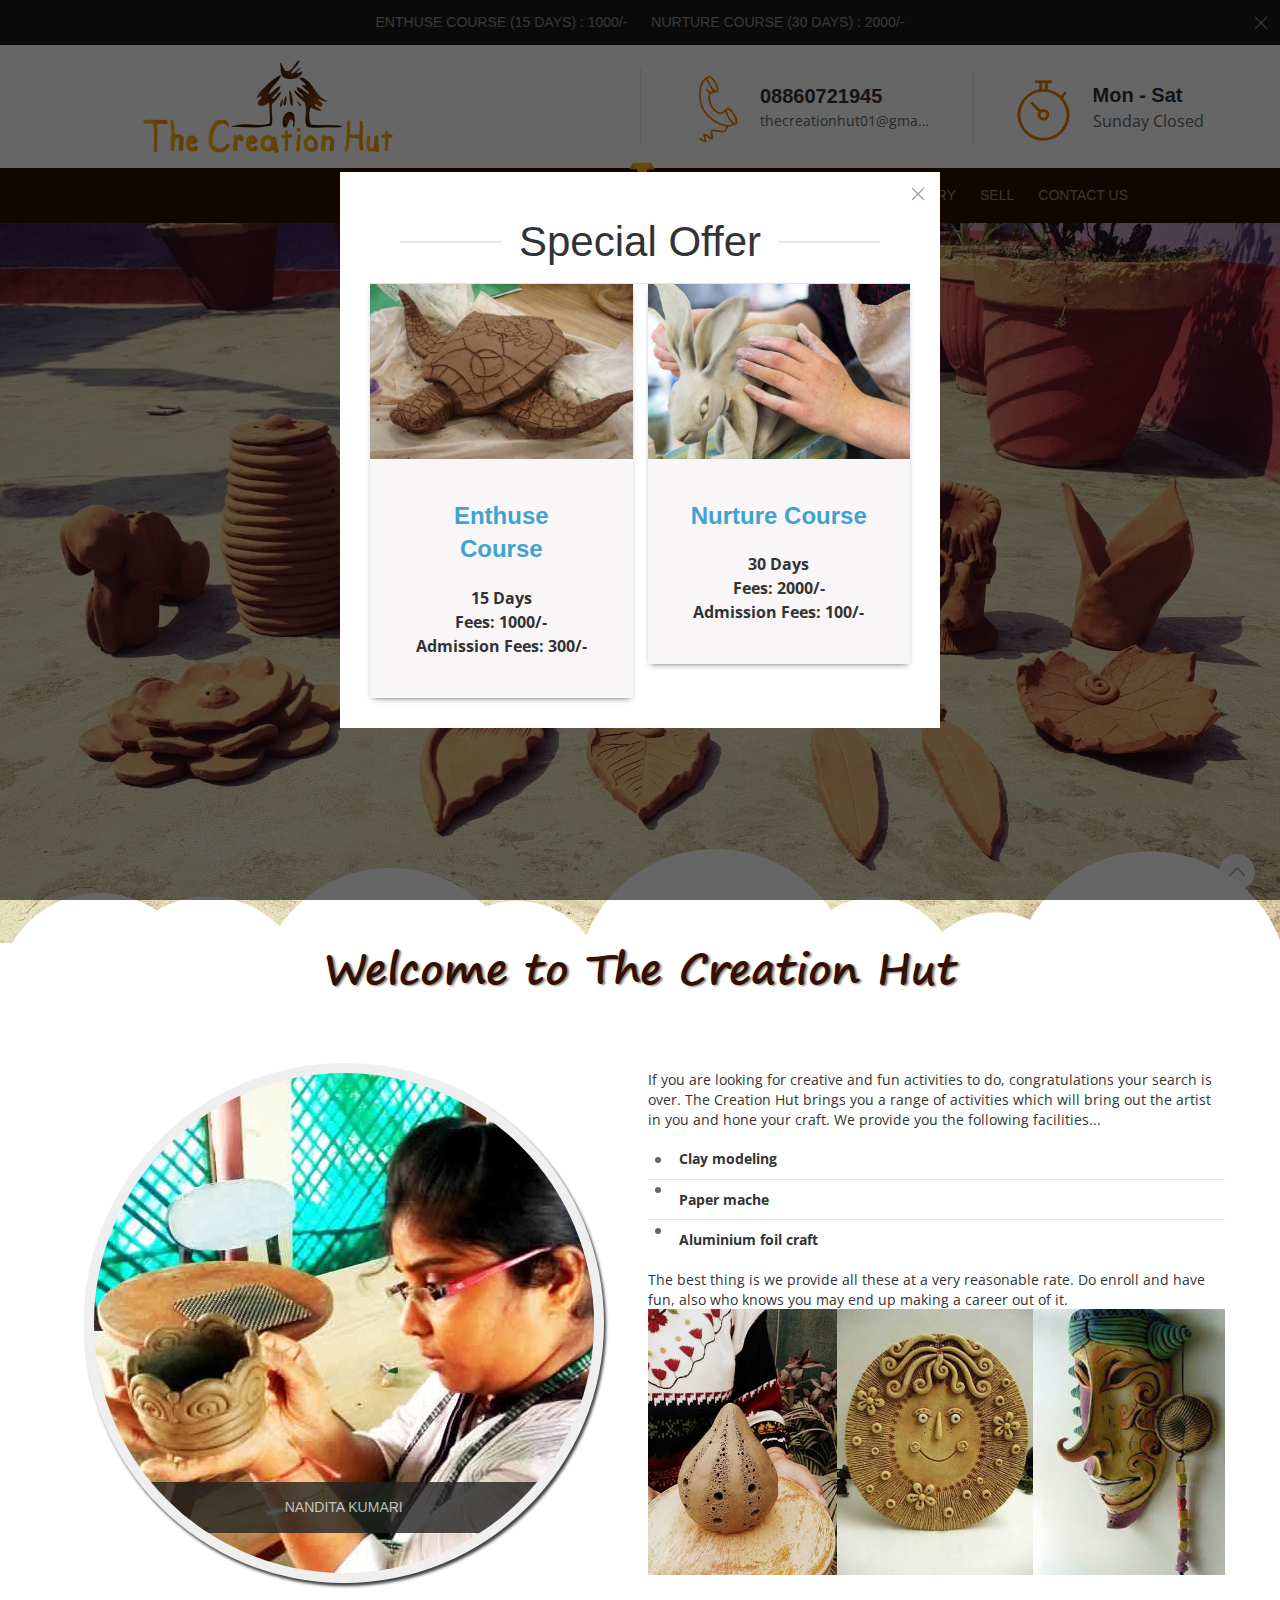
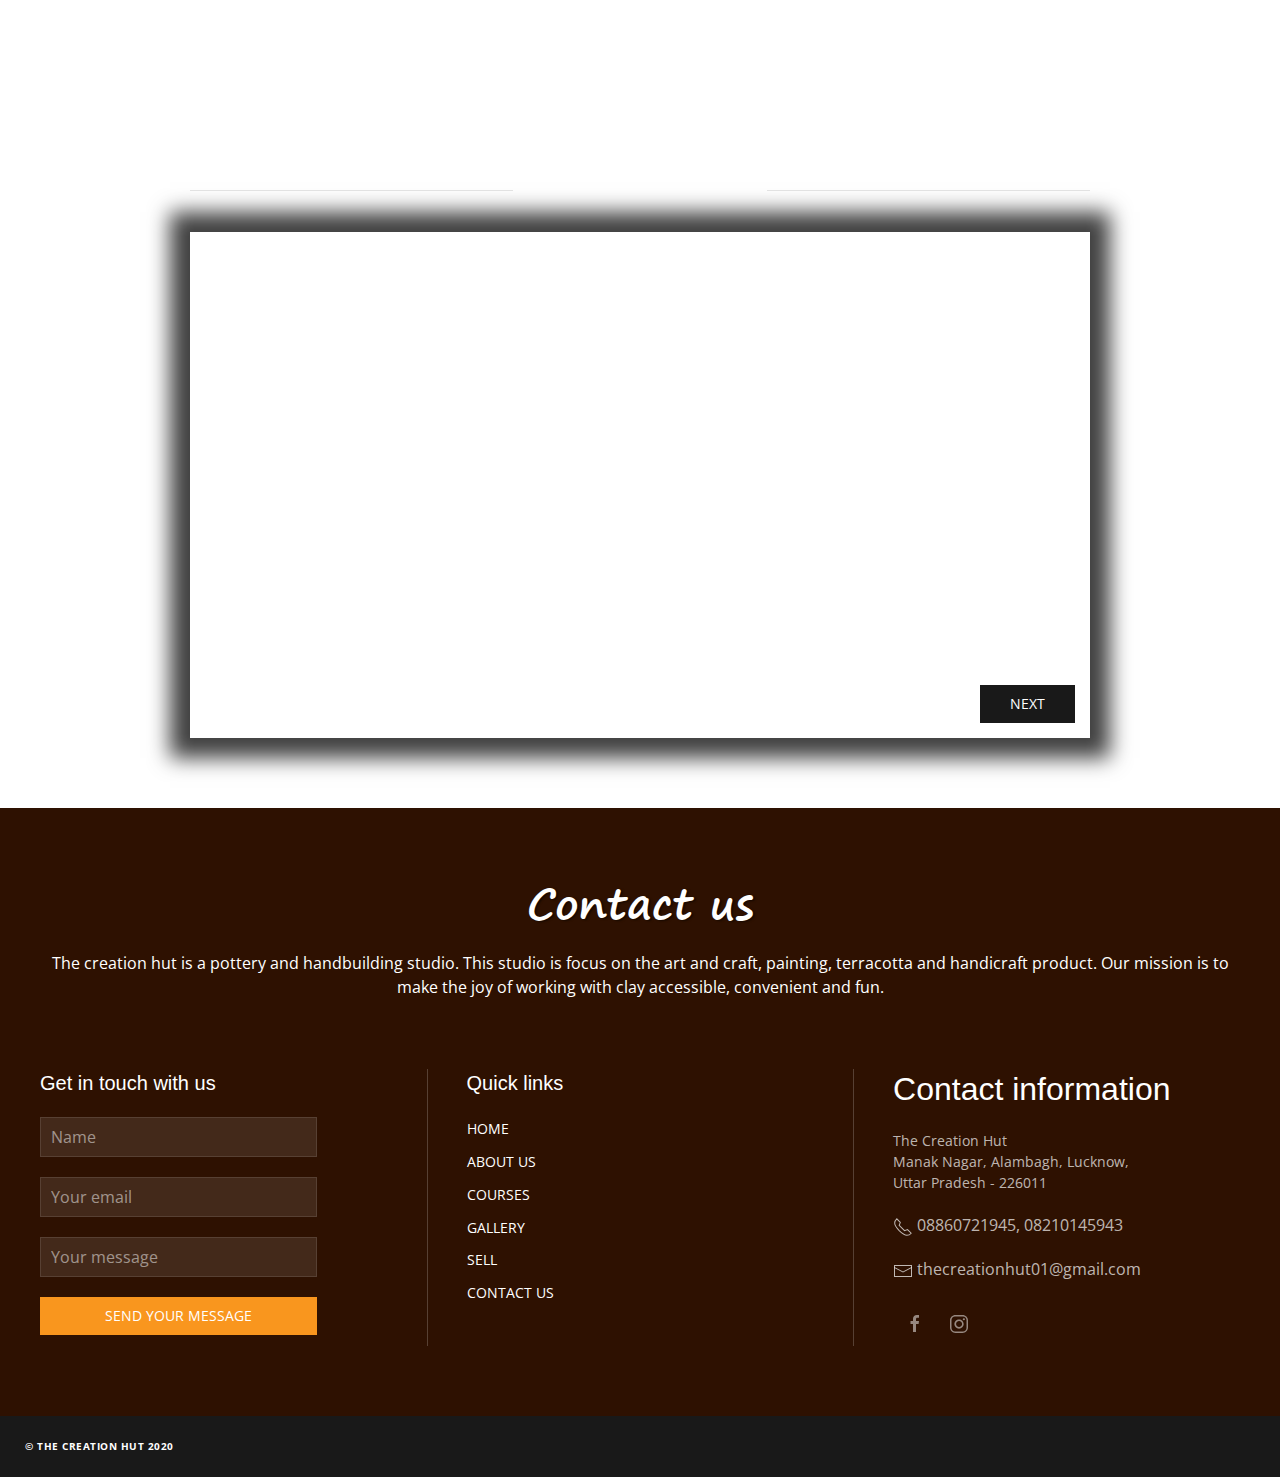
<file: index.html>
<!DOCTYPE html><title>The Creation Hut</title><meta charset=utf-8><meta content="width=device-width,initial-scale=1"name=viewport><script src=./js/file-load.js></script><script>Files.load()</script><div class=uk-flex-top id=special-offer uk-modal><div class="uk-margin-auto-vertical uk-modal-body uk-modal-dialog"><button class=uk-modal-close-default type=button uk-close></button><div class=uk-modal-header><h1 class="uk-text-center uk-heading-line"><span>Special Offer</span></h1></div><div class="uk-grid-small uk-grid-match uk-child-width-1-2@s"uk-grid=""uk-match-height="target: .uk-card"><div uk-scrollspy="cls: uk-animation-slide-left-small; repeat: true"><a class=uk-link-reset href=courses.html><div class="courses-panel uk-card"><div class=uk-cover-container><img alt=""src=./assets/courses/enthuse-course.jpg uk-cover=""><canvas height=400 width=600></canvas></div><div class="uk-text-center uk-card-body"><h3 class="uk-text-bold courses-text"><span>Enthuse Course</span></h3><div class="uk-text-bold uk-text-emphasis"><span class=uk-display-block>15 Days </span><span class=uk-display-block>Fees: 1000/- </span><span class=uk-display-block>Admission Fees: 300/-</span></div></div></div></a></div><div uk-scrollspy="cls: uk-animation-slide-bottom-small; repeat: true"><a class=uk-link-reset href=courses.html><div class="courses-panel uk-card"><div class=uk-cover-container><img alt=""src=./assets/courses/nurture-course.jpg uk-cover=""><canvas height=400 width=600></canvas></div><div class="uk-text-center uk-card-body"><h3 class="uk-text-bold courses-text"><span>Nurture Course</span></h3><div class="uk-text-bold uk-text-emphasis"><span class=uk-display-block>30 Days </span><span class=uk-display-block>Fees: 2000/- </span><span class=uk-display-block>Admission Fees: 100/-</span></div></div></div></a></div></div></div><script>UIkit.modal("#special-offer").show()</script></div><script>component.add.top_navbar(),component.add.get_in_touch(),component.add.default_navbar(),component.add.mobile_navbar(),component.add.active_page("home"),component.add.frontSection("./assets/front-image/tch-f01.jpg")</script><div class="uk-section uk-padding-remove-top"><div class=uk-container><h1 class=uk-text-center><span class="segoe-font tch-color">Welcome to The Creation Hut</span></h1><div class="uk-grid-small uk-child-width-1-2@m uk-padding-small"uk-grid=""><div class="uk-flex uk-flex-center uk-flex-middle"><div class=coil-pot-container><div class="uk-cover-container uk-border-circle"><img alt=""src=./assets/working-on-coil-pot.jpg><h4 class="uk-text-center uk-margin-medium-bottom uk-overlay uk-overlay-primary uk-padding-small uk-position-bottom uk-text-small">NANDITA KUMARI</h4></div></div></div><div class="uk-text-emphasis uk-text-meta"><div class="uk-card-body uk-padding-remove-horizontal"><p>If you are looking for creative and fun activities to do, congratulations your search is over. The Creation Hut brings you a range of activities which will bring out the artist in you and hone your craft. We provide you the following facilities...<ul class="uk-text-bold uk-list uk-list-bullet uk-list-divider"><li>Clay modeling<li>Paper mache<li>Aluminium foil craft</ul>The best thing is we provide all these at a very reasonable rate. Do enroll and have fun, also who knows you may end up making a career out of it.<div uk-slider=""><div class=uk-slider-container><ul class="uk-grid-small uk-grid-match slide-imgs uk-child-width-1-3 uk-slider-items"><li><img alt=""src=./assets/slider/tch-s-01.jpg uk-cover=""uk-img=""><canvas height=300 width=200></canvas><li><img alt=""src=./assets/slider/tch-s-02.jpg uk-cover=""uk-img=""><canvas height=300 width=200></canvas><li><img alt=""src=./assets/slider/tch-s-03.jpg uk-cover=""uk-img=""><canvas height=300 width=200></canvas></ul></div></div></div></div></div></div></div><div class="uk-position-relative uk-section"><div class=tch-offer-bg data-src=./assets/funwithclay/tch-fwc-02.jpg uk-img=""uk-parallax="bgy: -200"></div><div class="uk-container uk-container-small uk-padding-remove"><h2 class="uk-text-center uk-heading-line uk-light uk-visible@s"><span><span uk-icon=icon:happy;ratio:1.5></span> Fun with clay</span></h2><div class="uk-light tch-clay-fun-box uk-position-relative uk-visible-toggle"uk-slideshow=ratio:16:9><ul class=uk-slideshow-items uk-scrollspy="cls: uk-animation-fade; repeat: true"><li><img alt=""src=./assets/funwithclay/tch-fwc-03.jpg uk-cover=""><li><img alt=""src=./assets/funwithclay/tch-fwc-01.jpg uk-cover=""><li><img alt=""src=./assets/funwithclay/tch-fwc-04.jpg uk-cover=""><li><img alt=""src=./assets/funwithclay/tch-fwc-05.jpg uk-cover=""></ul><button class="tch-btn-dark uk-button uk-position-bottom-right uk-position-small"uk-slideshow-item=next>NEXT</button></div></div></div><script>component.add.footer()</script>
</file>
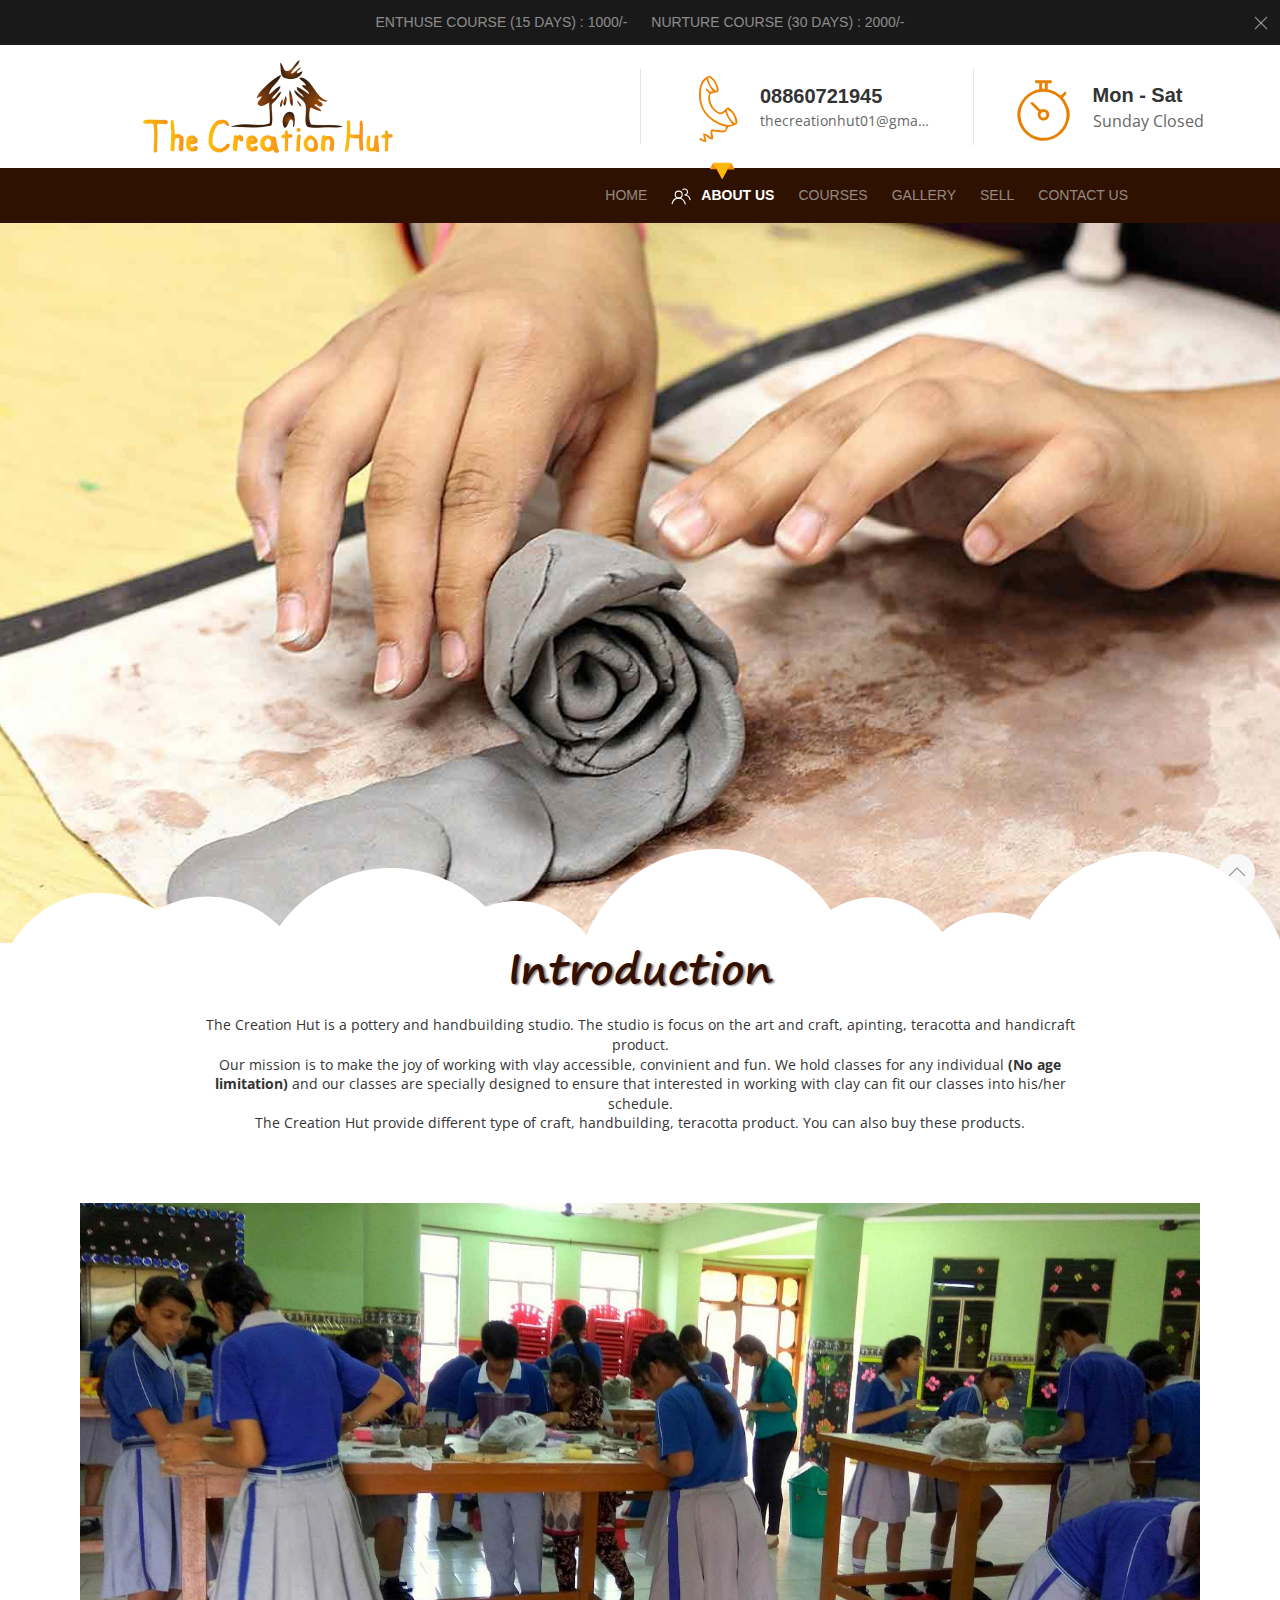
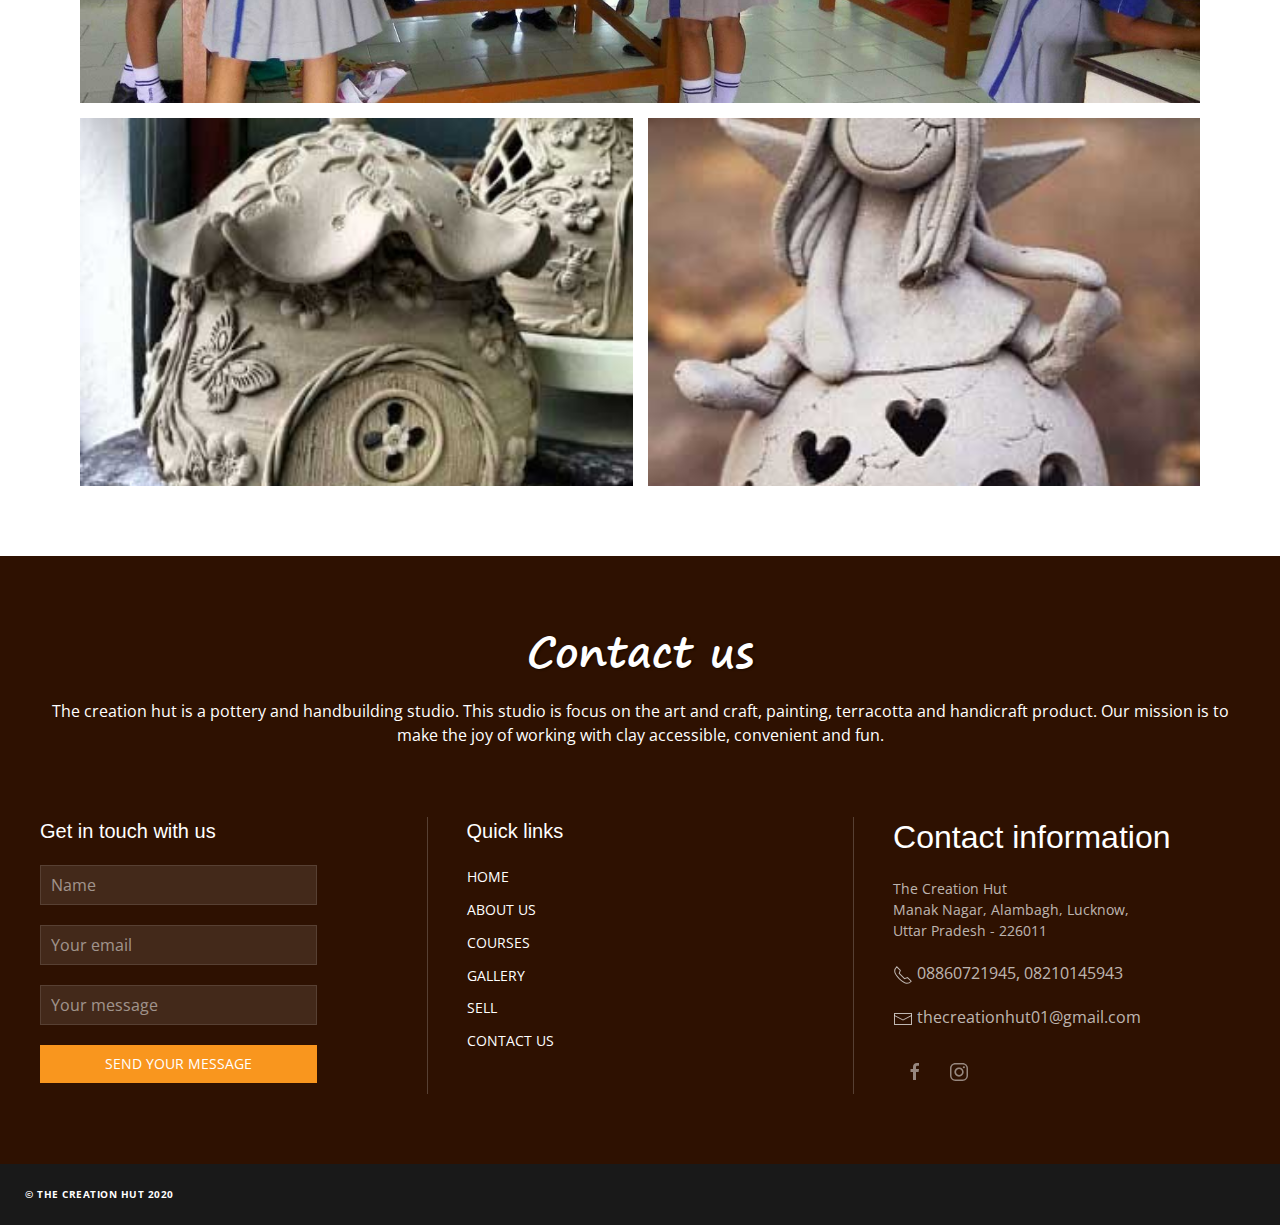
<file: about-us.html>
<!DOCTYPE html><html lang=en><title>About Us</title><meta charset=utf-8><meta content="width=device-width,initial-scale=1"name=viewport><script src=./js/file-load.js></script><script>Files.load()</script><body><script>component.add.top_navbar(),component.add.get_in_touch(),component.add.default_navbar(),component.add.mobile_navbar(),component.add.active_page("about-us"),component.add.frontSection("./assets/front-image/tch-f05.jpg")</script><div class="uk-padding-remove-top uk-section"><div class="uk-container uk-container-small uk-text-center"><h1 class=uk-text-center><span class="segoe-font tch-color">Introduction</span></h1><p class="uk-text-emphasis uk-text-meta">The Creation Hut is a pottery and handbuilding studio. The studio is focus on the art and craft, apinting, teracotta and handicraft product.<br>Our mission is to make the joy of working with vlay accessible, convinient and fun. We hold classes for any individual <span class=uk-text-bold>(No age limitation) </span>and our classes are specially designed to ensure that interested in working with clay can fit our classes into his/her schedule.<br>The Creation Hut provide different type of craft, handbuilding, teracotta product. You can also buy these products.</div></div><div class="uk-padding-remove-top uk-section uk-margin-remove"><div class="uk-container uk-container-medium"><div class="uk-margin-medium-left uk-margin-medium-right"><div class="uk-flex uk-flex-center uk-flex-middle uk-grid-small"uk-grid=""uk-height-match=""><div class=uk-width-1-1><div class=uk-cover-container><img alt=""class=uk-background-cover src=./assets/about-us/tch-abt-us-03.jpg uk-cover=""><canvas height=500 width=600></canvas></div></div><div class="uk-width-1-2@m uk-width-1-2@s"><div class=uk-cover-container><img alt=""class=uk-background-cover src=./assets/about-us/tch-abt-us-01.jpg uk-cover=""><canvas height=400 width=600></canvas></div></div><div class="uk-width-1-2@m uk-width-1-2@s"><div class=uk-cover-container><img alt=""class=uk-background-cover src=./assets/about-us/tch-abt-us-02.jpg uk-cover=""><canvas height=400 width=600></canvas></div></div></div></div></div></div><script>component.add.footer()</script>
</file>
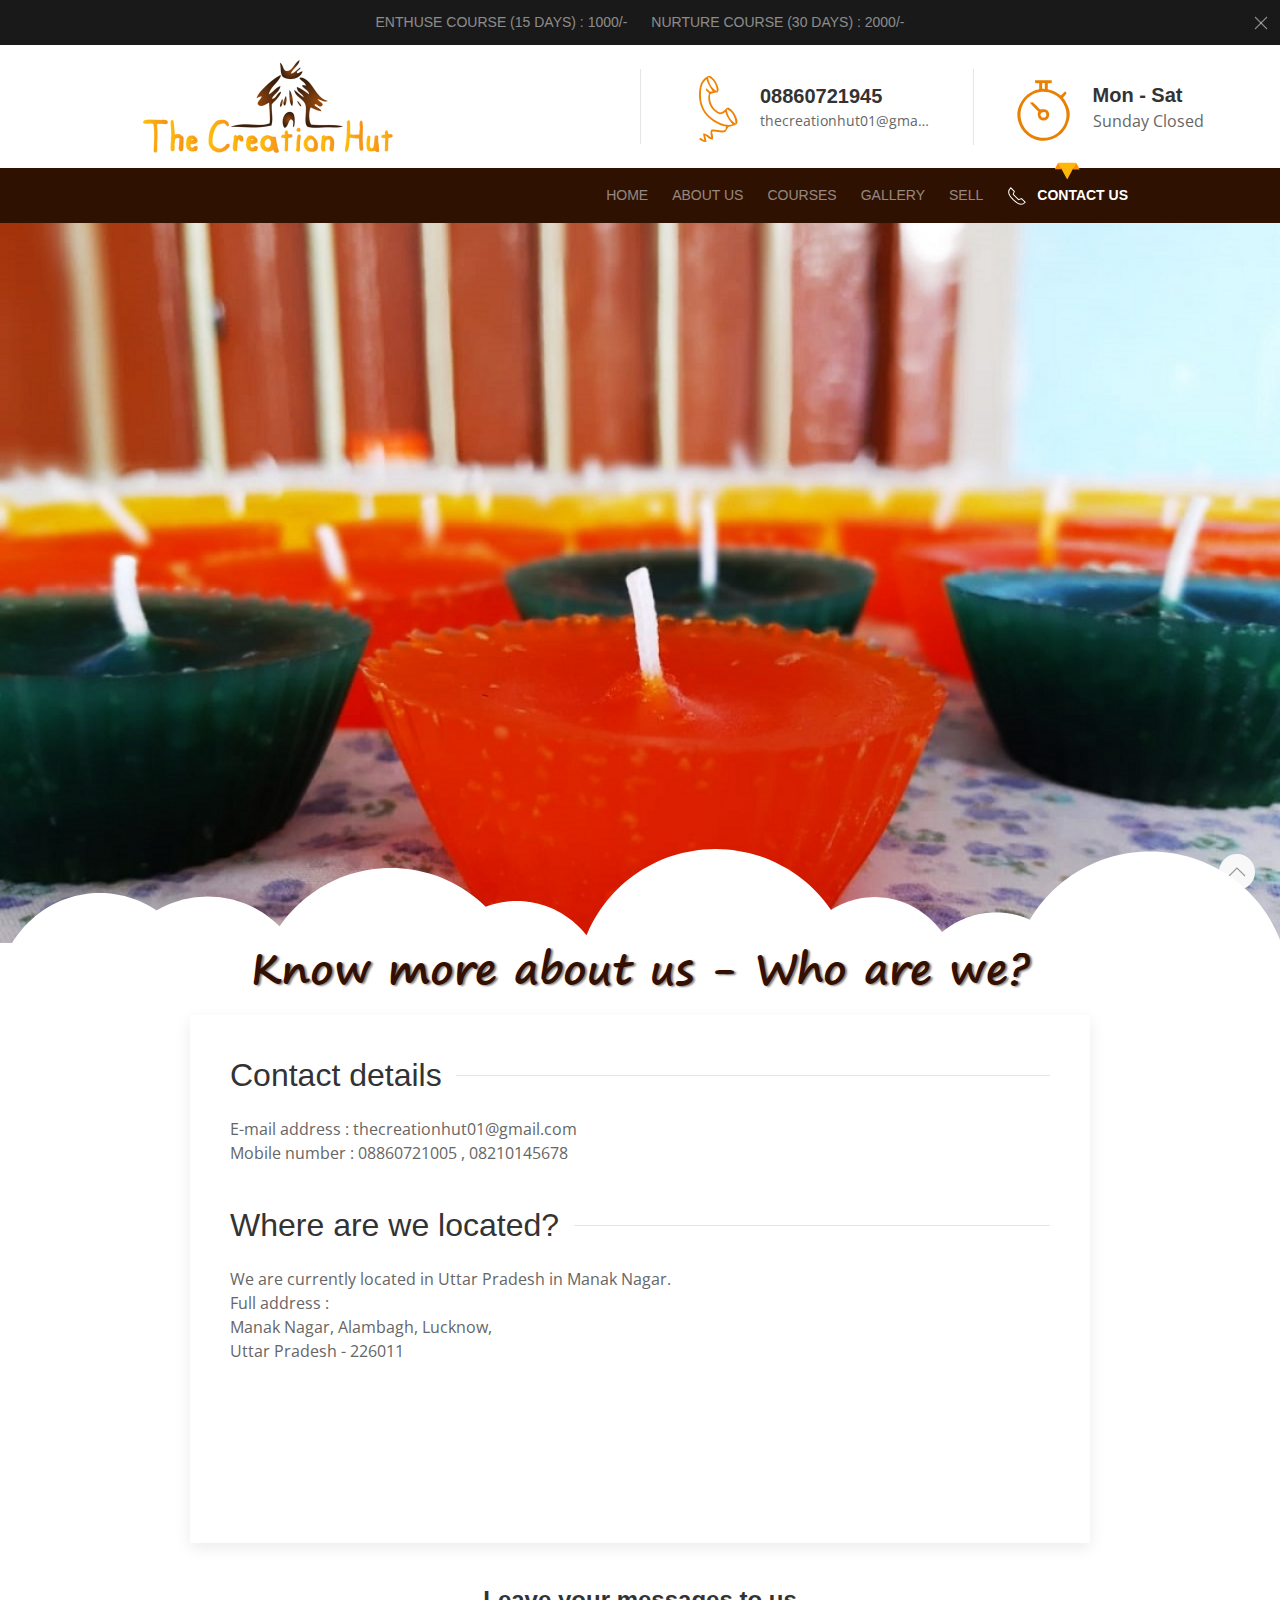
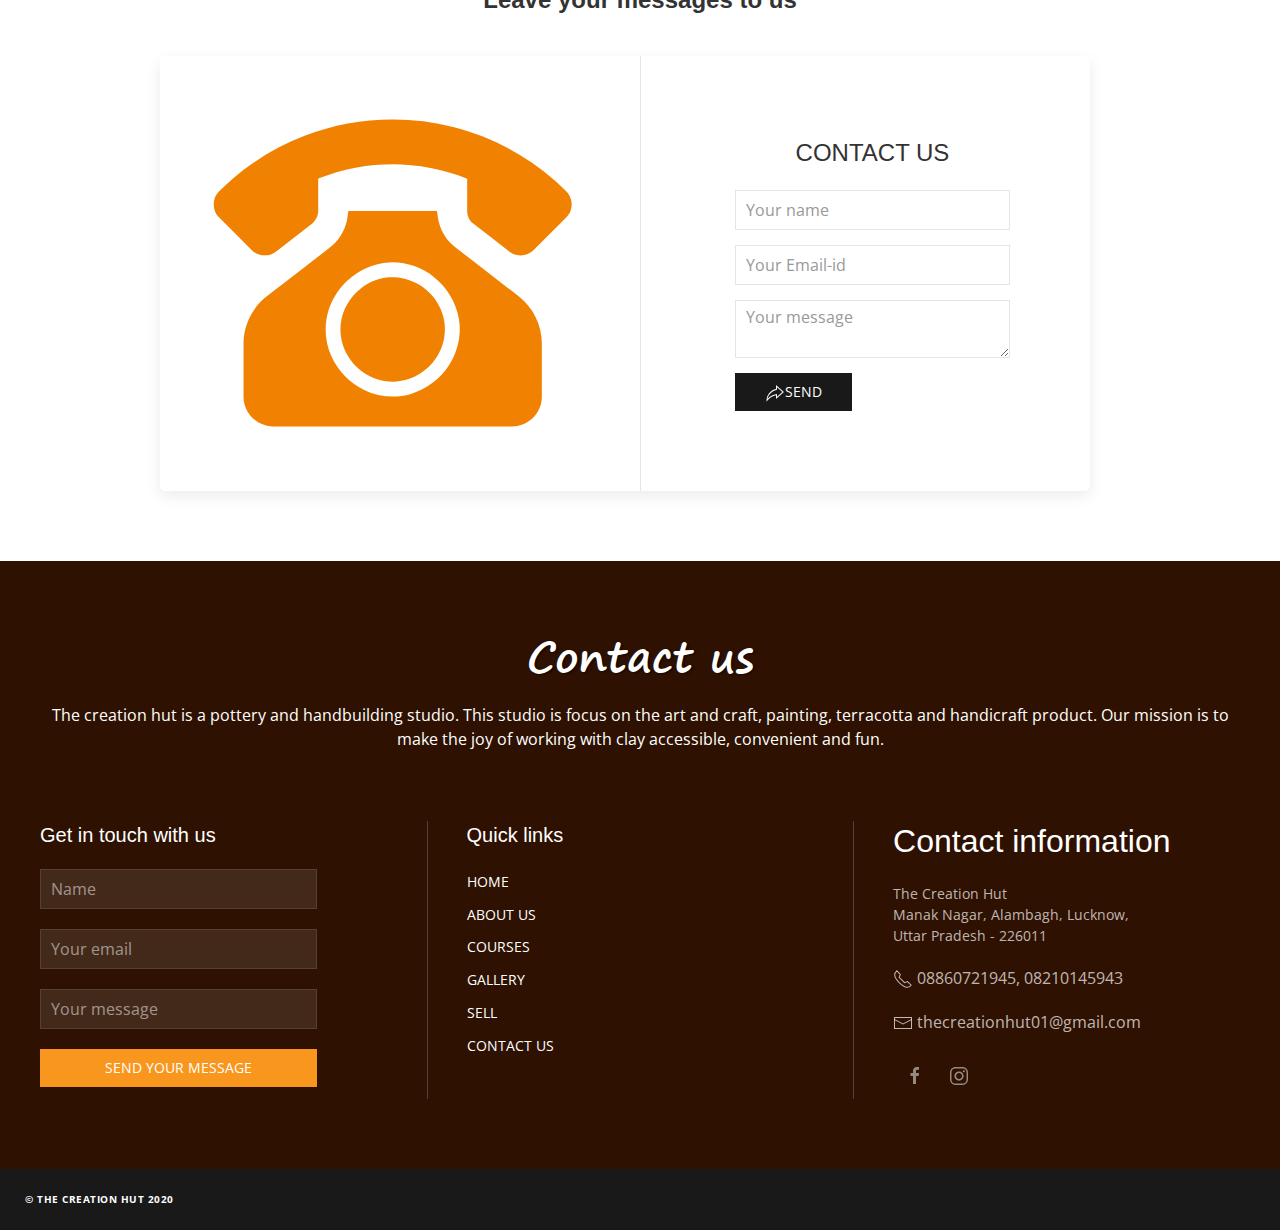
<file: contact-us.html>
<!DOCTYPE html><html lang=en><title>The Creation Hut - Contact us</title><meta charset=utf-8><meta content="width=device-width,initial-scale=1"name=viewport><script src=./js/file-load.js></script><script>Files.load()</script><body><script>component.add.top_navbar(),component.add.get_in_touch(),component.add.default_navbar(),component.add.mobile_navbar(),component.add.active_page("contact-us"),component.add.frontSection("./assets/front-image/tch-f06.jpg")</script><div class="uk-padding-remove-top uk-section"><div class="uk-container uk-container-small"><h1 class=uk-text-center><span class="segoe-font tch-color">Know more about us - Who are we?</span></h1><div class="uk-card-body uk-card uk-card-default"><article class=uk-article><h2 class="uk-heading-line uk-text-left"><a class=uk-link-reset href=""><span>Contact details</span></a></h2><p>E-mail address : <a class=uk-link-reset href=mailto:thecreationhut01@gmail.com>thecreationhut01@gmail.com</a><br>Mobile number : <a class=uk-link-reset href=tel:08860721005>08860721005 </a>, <a class=uk-link-reset href=tel:08210145678>08210145678</a><br><h2 class="uk-heading-line uk-text-left"><a class=uk-link-reset href=""><span>Where are we located?</span></a></h2><p>We are currently located in Uttar Pradesh in Manak Nagar.<br>Full address :<br>Manak Nagar, Alambagh, Lucknow,<br>Uttar Pradesh - 226011<br><br><br><br></p><br><br></article></div><h3 class="uk-text-center uk-heading tch-heading uk-margin-medium-bottom uk-text-bold">Leave your messages to us</h3><div class="uk-card uk-card-default uk-border-rounded uk-child-width-1-2@s uk-grid-divider uk-grid-small uk-margin"uk-grid=""><div class="uk-card-media-left uk-cover-container"><img alt=""src=./assets/contact-us.svg uk-cover=""></div><div><div class=uk-card-body><div class=uk-card-body><h3 class="uk-text-center uk-heading uk-text-uppercase">Contact us</h3><form class=uk-grid-small id=contact-tch uk-grid=""><div class=uk-width-1-1><input class="uk-input username" name=username placeholder="Your name"></div><div class=uk-width-1-1@s><input class="uk-input email"name=email placeholder="Your Email-id"></div><div class=uk-width-1-1@s><textarea class="message uk-textarea"name=message placeholder="Your message"></textarea></div><p uk-margin=""><button class="tch-btn-dark uk-button"id=<send-msg-tch><span uk-icon="forward"></span></send-msg-tch>Send</button></form></div></div></div></div></div></div><script>component.add.footer()</script>
</file>
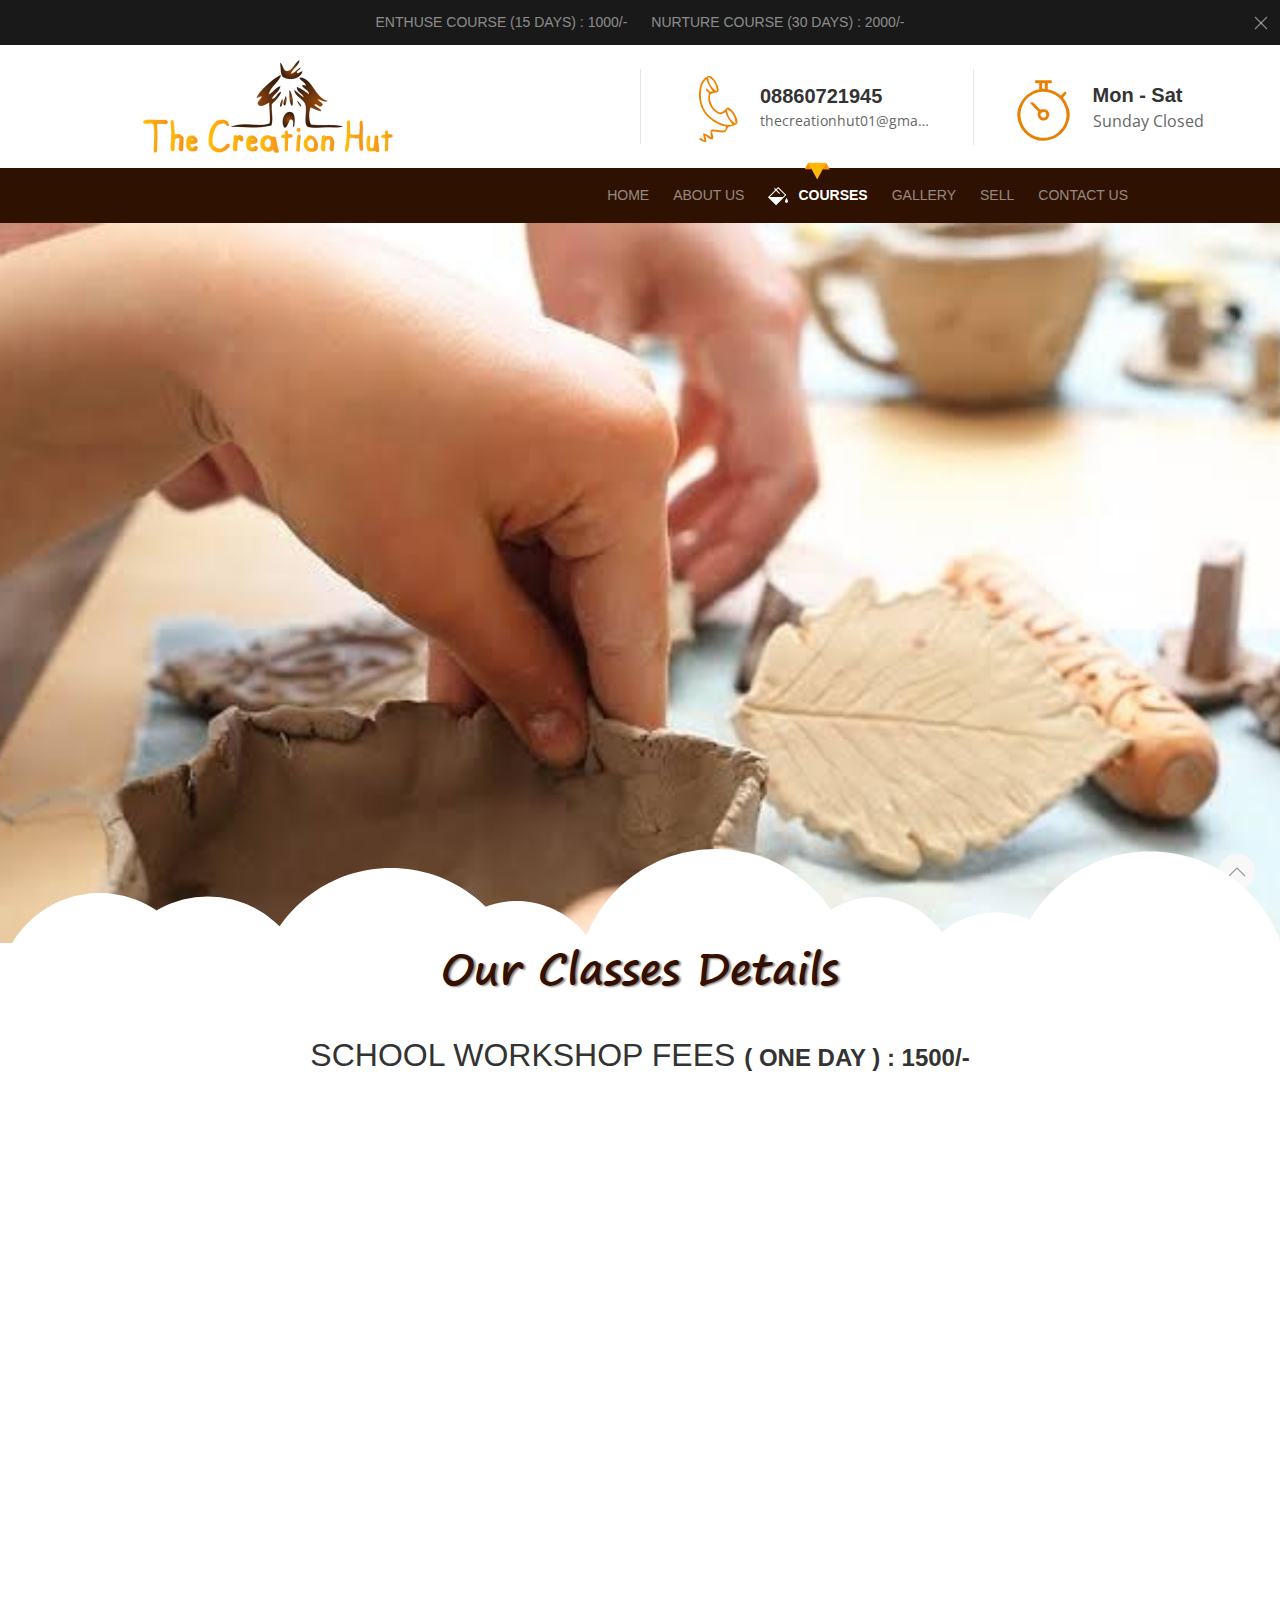
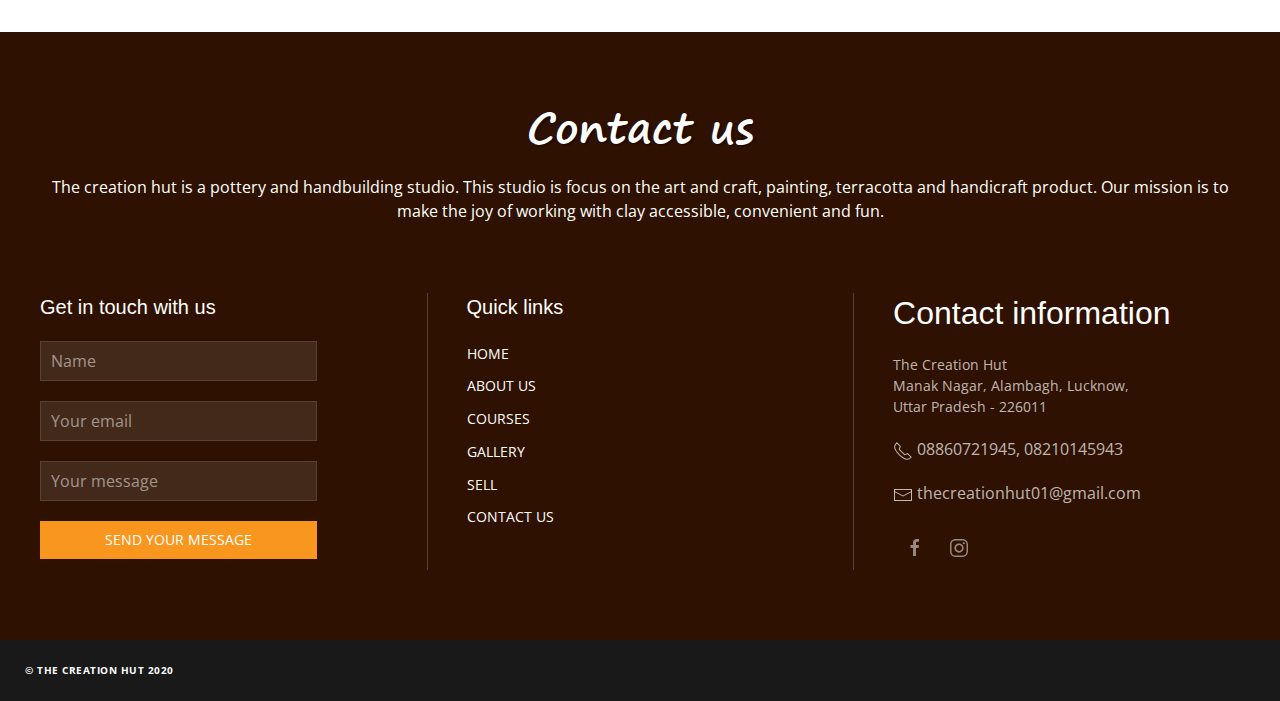
<file: courses.html>
<!DOCTYPE html><html lang=en><title>Courses</title><meta charset=utf-8><meta content="width=device-width,initial-scale=1"name=viewport><script src=./js/file-load.js></script><script>Files.load()</script><body><script>component.add.top_navbar(),component.add.get_in_touch(),component.add.default_navbar(),component.add.mobile_navbar(),component.add.active_page("courses"),component.add.frontSection("./assets/front-image/tch-f02.jpg")</script><div class="uk-padding-remove-top uk-section"><div class=uk-container><h1 class=uk-text-center><span class="segoe-font tch-color">Our Classes Details</span></h1><h2 class="uk-text-center uk-heading uk-text-break uk-text-emphasis uk-text-uppercase">School workshop fees <span class="uk-text-bold uk-text-lead">( One day ) : 1500/-</span></h2><div class="uk-child-width-1-2@s uk-child-width-1-3@m uk-grid-match uk-grid-small"uk-grid=""uk-match-height="target: .uk-card"><div uk-scrollspy="cls: uk-animation-slide-left-small; repeat: true"><div class="courses-panel uk-card"><div class=uk-cover-container><img alt=""src=./assets/courses/enthuse-course.jpg uk-cover=""><canvas height=400 width=600></canvas></div><div class="uk-text-center uk-card-body"><h3 class="uk-text-bold courses-text"><span>Enthuse Course</span></h3><div class="uk-text-bold uk-text-emphasis"><span class=uk-display-block>15 Days </span><span class=uk-display-block>Fees: 1000/- </span><span class=uk-display-block>Admission Fees: 300/-</span></div></div></div></div><div uk-scrollspy="cls: uk-animation-slide-bottom-small; repeat: true"><div class="courses-panel uk-card"><div class=uk-cover-container><img alt=""src=./assets/courses/nurture-course.jpg uk-cover=""><canvas height=400 width=600></canvas></div><div class="uk-text-center uk-card-body"><h3 class="uk-text-bold courses-text"><span>Nurture Course</span></h3><div class="uk-text-bold uk-text-emphasis"><span class=uk-display-block>30 Days </span><span class=uk-display-block>Fees: 2000/- </span><span class=uk-display-block>Admission Fees: 100/-</span></div></div></div></div><div uk-scrollspy="cls: uk-animation-slide-right-small; repeat: true"><div class="courses-panel uk-card"><div class=uk-cover-container><img alt=""src=./assets/courses/special-classes.jpg uk-cover=""><canvas height=400 width=600></canvas></div><div class="uk-text-center uk-card-body"><h3 class="uk-text-bold courses-text"><span>Special Classes</span></h3><div class="uk-text-bold uk-text-emphasis"><span class=uk-display-block>One days workshop </span><span class=uk-display-block>Gift Item </span><span class=uk-display-block>Fees: 300/-</span></div></div></div></div></div></div></div><script>component.add.footer()</script>
</file>
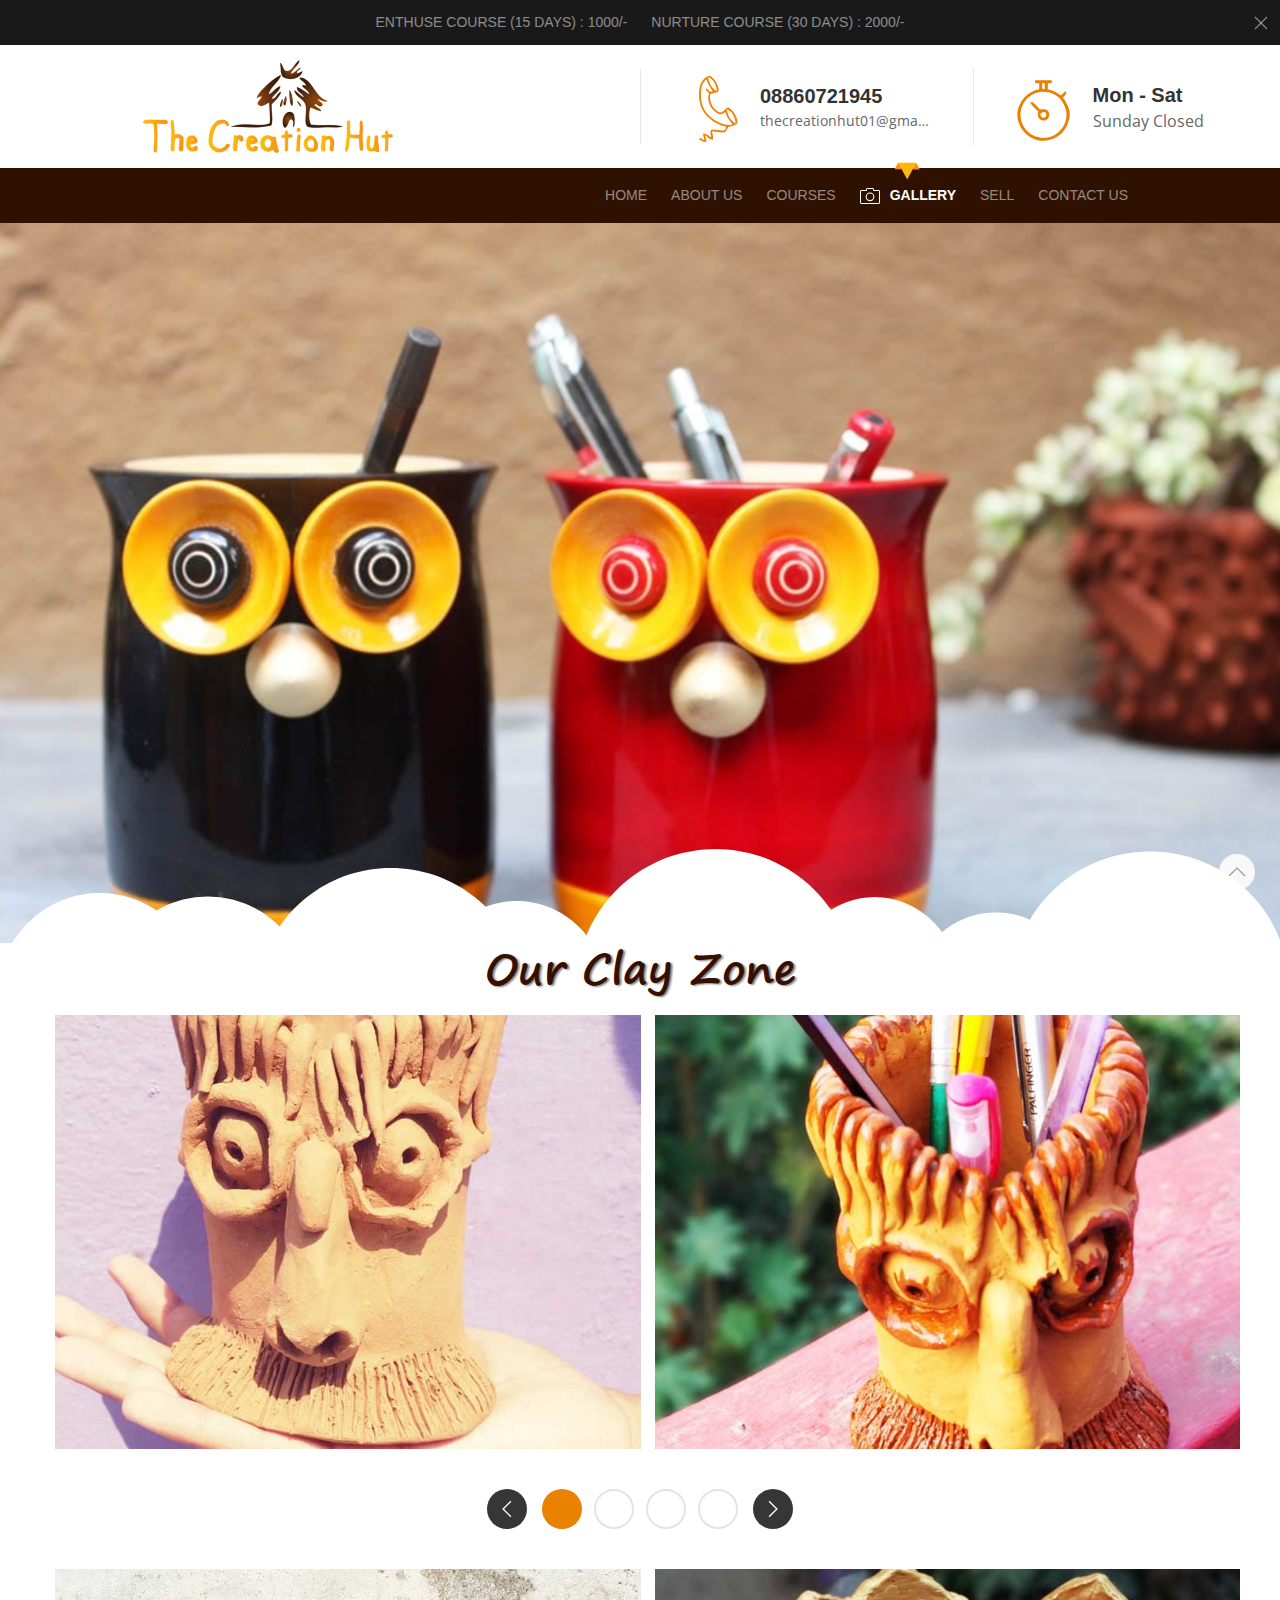
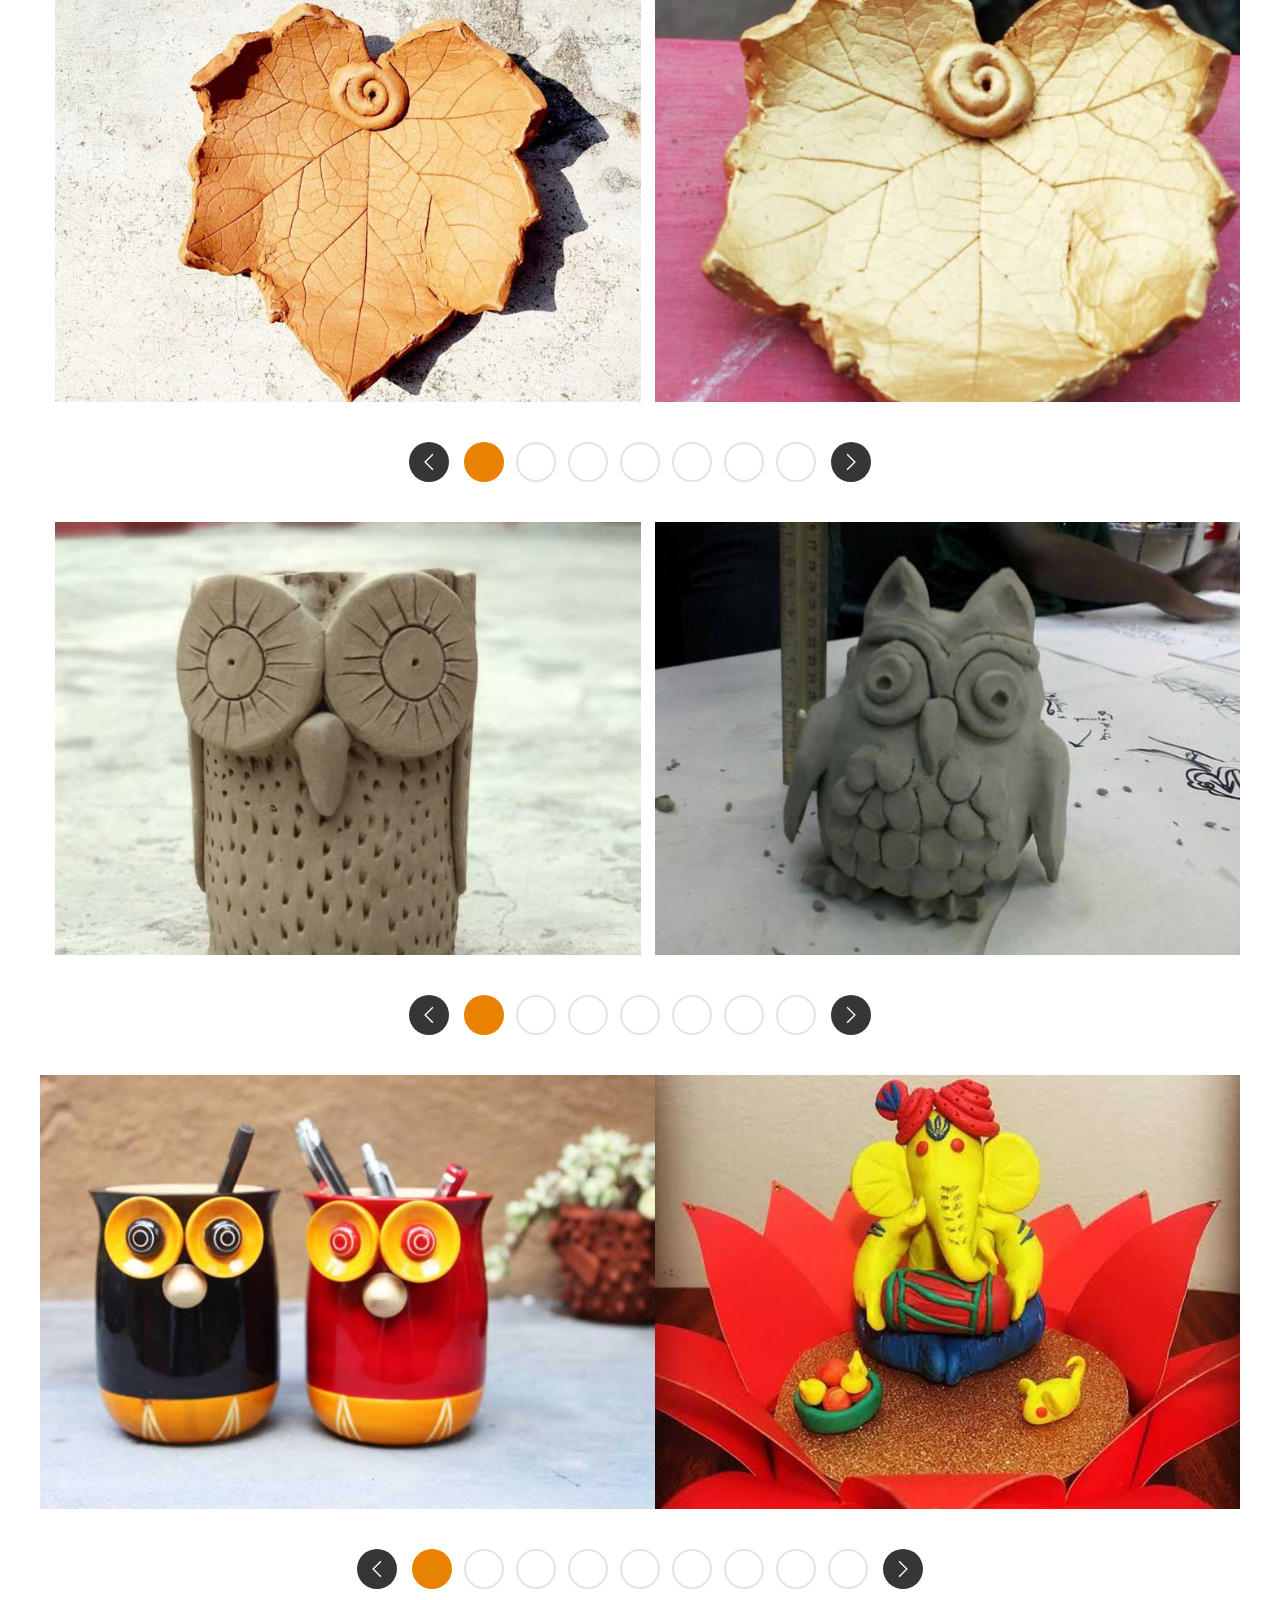
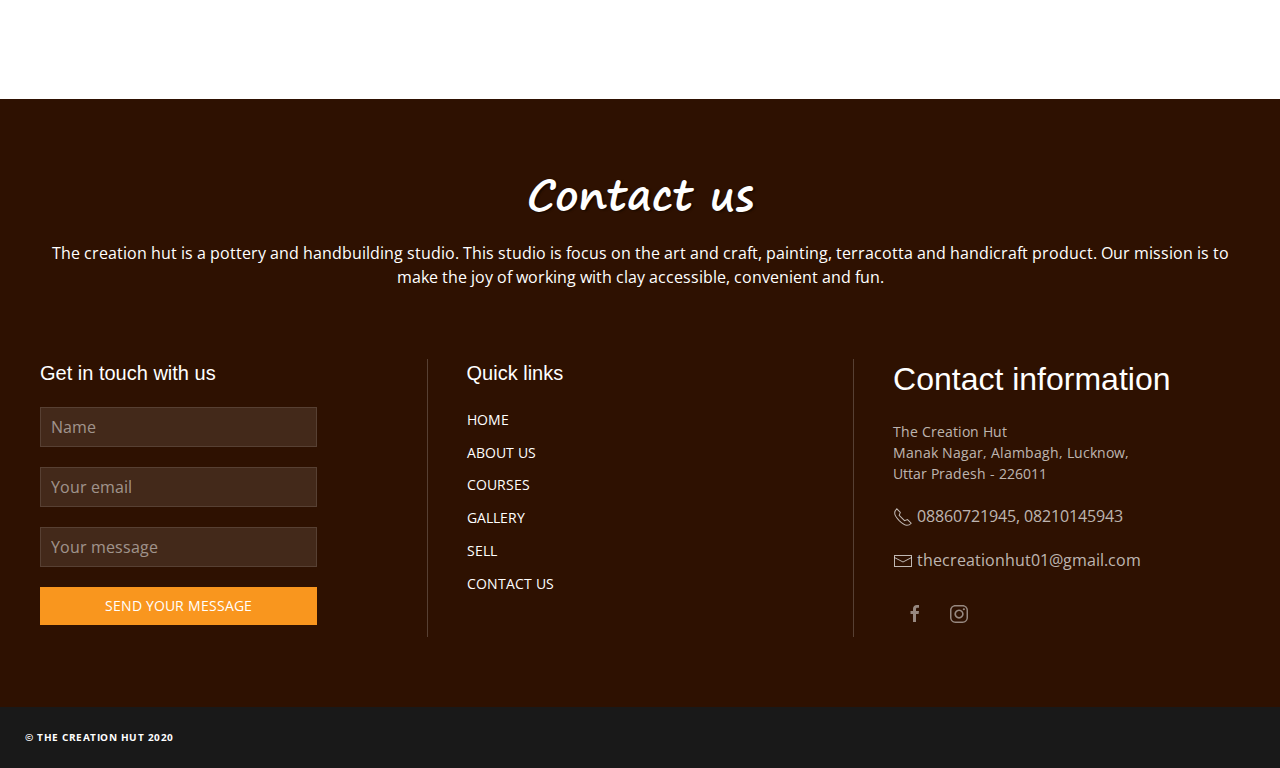
<file: gallery.html>
<!DOCTYPE html><html lang=en><title>Gallery</title><meta charset=utf-8><meta content="width=device-width,initial-scale=1"name=viewport><script src=./js/file-load.js></script><script>Files.load()</script><body><script>component.add.top_navbar(),component.add.get_in_touch(),component.add.default_navbar(),component.add.mobile_navbar(),component.add.active_page("gallery"),component.add.frontSection("./assets/front-image/tch-f03.jpg")</script><div class="uk-padding-remove-top uk-section"><div class="uk-container uk-container-medium"><h1 class=uk-text-center><span class="segoe-font tch-color">Our Clay Zone</span></h1><div uk-slider=sets:true><div class=uk-position-relative><div class=uk-slider-cover><div uk-lightbox="animation: slide"><div class=uk-cover-container><ul class="uk-child-width-1-2@m uk-child-width-1-2@s uk-grid-small uk-height-match uk-slider-items"><li><a class=uk-inline data-caption="Clay pottery"href=./assets/gallery/pottery/tch-g-p01.jpg><img alt=""class=uk-background-contain src=./assets/gallery/pottery/tch-g-p01.jpg uk-cover=""><canvas height=800 width=1080></canvas></a><li><a class=uk-inline data-caption="Colored pottery"href=./assets/gallery/colored-pottery/tch-g-cp-02.jpg><img alt=""class=uk-background-contain src=./assets/gallery/colored-pottery/tch-g-cp-02.jpg uk-cover=""><canvas height=800 width=1080></canvas></a><li><a class=uk-inline data-caption="Clay pottery"href=./assets/gallery/pottery/tch-g-p02.jpg><img alt=""class=uk-background-contain src=./assets/gallery/pottery/tch-g-p02.jpg uk-cover=""><canvas height=800 width=1080></canvas></a><li><a class=uk-inline data-caption="Clay pottery"href=./assets/gallery/pottery/tch-g-p04.jpg><img alt=""class=uk-background-contain src=./assets/gallery/pottery/tch-g-p04.jpg uk-cover=""><canvas height=800 width=1080></canvas></a><li><a class=uk-inline data-caption="Clay pottery"href=./assets/gallery/pottery/tch-g-p05.jpg><img alt=""class=uk-background-contain src=./assets/gallery/pottery/tch-g-p05.jpg uk-cover=""><canvas height=800 width=1080></canvas></a><li><a class=uk-inline data-caption="Clay pottery"href=./assets/gallery/pottery/tch-g-p06.jpg><img alt=""class=uk-background-contain src=./assets/gallery/pottery/tch-g-p06.jpg uk-cover=""><canvas height=800 width=1080></canvas></a><li><a class=uk-inline data-caption="Clay pottery"href=./assets/gallery/pottery/tch-g-p07.jpg><img alt=""class=uk-background-contain src=./assets/gallery/pottery/tch-g-p07.jpg uk-cover=""><canvas height=800 width=1080></canvas></a><li><a class=uk-inline data-caption="Clay pottery"href=./assets/gallery/pottery/tch-g-p08.jpg><img alt=""class=uk-background-contain src=./assets/gallery/pottery/tch-g-p08.jpg uk-cover=""><canvas height=800 width=1080></canvas></a></ul></div></div></div></div><div class="uk-margin uk-flex uk-flex-center uk-flex-middle"><button class="uk-button tch-slide-previous uk-text-bold"href=# uk-slider-item=previous><span uk-icon=icon:chevron-left;ratio:1.3></span></button><ul class="uk-margin uk-dotnav uk-slider-nav uk-visible@s"></ul><button class="uk-button tch-slide-next"href=# uk-slider-item=next><span uk-icon=icon:chevron-right;ratio:1.3></span></button></div></div><div uk-slider=""><div class=uk-position-relative><div class=uk-slider-cover><div uk-lightbox="animation: slide"><div class=uk-cover-container><ul class="uk-child-width-1-2@m uk-child-width-1-2@s uk-grid-small uk-height-match uk-slider-items"><li><a class=uk-inline data-caption="Golden pottery"href=./assets/gallery/pottery/tch-g-p06.jpg><img alt=""class=uk-background-contain src=./assets/gallery/pottery/tch-g-p06.jpg uk-cover=""><canvas height=800 width=1080></canvas></a><li><a class=uk-inline data-caption="Golden pottery"href=./assets/gallery/golden-pottery/tch-g-gp01.jpg><img alt=""class=uk-background-contain src=./assets/gallery/golden-pottery/tch-g-gp01.jpg uk-cover=""><canvas height=800 width=1080></canvas></a><li><a class=uk-inline data-caption="Golden pottery"href=./assets/gallery/golden-pottery/tch-g-gp02.jpg><img alt=""class=uk-background-contain src=./assets/gallery/golden-pottery/tch-g-gp02.jpg uk-cover=""><canvas height=800 width=1080></canvas></a><li><a class=uk-inline data-caption="Golden pottery"href=./assets/gallery/golden-pottery/tch-g-gp03.jpg><img alt=""class=uk-background-contain src=./assets/gallery/golden-pottery/tch-g-gp03.jpg uk-cover=""><canvas height=800 width=1080></canvas></a><li><a class=uk-inline data-caption="Golden pottery"href=./assets/gallery/golden-pottery/tch-g-gp04.jpg><img alt=""class=uk-background-contain src=./assets/gallery/golden-pottery/tch-g-gp04.jpg uk-cover=""><canvas height=800 width=1080></canvas></a><li><a class=uk-inline data-caption="Golden pottery"href=./assets/gallery/golden-pottery/tch-g-gp05.jpg><img alt=""class=uk-background-contain src=./assets/gallery/golden-pottery/tch-g-gp05.jpg uk-cover=""><canvas height=800 width=1080></canvas></a><li><a class=uk-inline data-caption="Golden pottery"href=./assets/gallery/golden-pottery/tch-g-gp06.jpg><img alt=""class=uk-background-contain src=./assets/gallery/golden-pottery/tch-g-gp06.jpg uk-cover=""><canvas height=800 width=1080></canvas></a></ul></div></div></div></div><div class="uk-margin uk-flex uk-flex-center uk-flex-middle"><button class="uk-button tch-slide-previous uk-text-bold"href=# uk-slider-item=previous><span uk-icon=icon:chevron-left;ratio:1.3></span></button><ul class="uk-margin uk-dotnav uk-slider-nav uk-visible@s"></ul><button class="uk-button tch-slide-next"href=# uk-slider-item=next><span uk-icon=icon:chevron-right;ratio:1.3></span></button></div></div><div uk-slider=""><div class=uk-position-relative><div class=uk-slider-cover><div uk-lightbox="animation: slide"><div class=uk-cover-container><ul class="uk-child-width-1-2@m uk-child-width-1-2@s uk-grid-small uk-height-match uk-slider-items"><li><a class=uk-inline data-caption="Clay pottery"href=./assets/gallery/clay-pottery/tch-g01.jpg><img alt=""class=uk-background-contain src=./assets/gallery/clay-pottery/tch-g01.jpg uk-cover=""><canvas height=800 width=1080></canvas></a><li><a class=uk-inline data-caption="Clay pottery"href=./assets/gallery/clay-pottery/tch-g03.jpg><img alt=""class=uk-background-contain src=./assets/gallery/clay-pottery/tch-g03.jpg uk-cover=""><canvas height=800 width=1080></canvas></a><li><a class=uk-inline data-caption="Clay pottery"href=./assets/gallery/clay-pottery/tch-g04.jpg><img alt=""class=uk-background-contain src=./assets/gallery/clay-pottery/tch-g04.jpg uk-cover=""><canvas height=800 width=1080></canvas></a><li><a class=uk-inline data-caption="Clay pottery"href=./assets/gallery/clay-pottery/tch-g05.jpg><img alt=""class=uk-background-contain src=./assets/gallery/clay-pottery/tch-g05.jpg uk-cover=""><canvas height=800 width=1080></canvas></a><li><a class=uk-inline data-caption="Clay pottery"href=./assets/gallery/clay-pottery/tch-g06.jpg><img alt=""class=uk-background-contain src=./assets/gallery/clay-pottery/tch-g06.jpg uk-cover=""><canvas height=800 width=1080></canvas></a><li><a class=uk-inline data-caption="Clay pottery"href=./assets/gallery/clay-pottery/tch-g07.jpg><img alt=""class=uk-background-contain src=./assets/gallery/clay-pottery/tch-g07.jpg uk-cover=""><canvas height=800 width=1080></canvas></a><li><a class=uk-inline data-caption="Clay pottery"href=./assets/gallery/clay-pottery/tch-g08.jpg><img alt=""class=uk-background-contain src=./assets/gallery/clay-pottery/tch-g08.jpg uk-cover=""><canvas height=800 width=1080></canvas></a></ul></div></div></div></div><div class="uk-margin uk-flex uk-flex-center uk-flex-middle"><button class="uk-button tch-slide-previous uk-text-bold"href=# uk-slider-item=previous><span uk-icon=icon:chevron-left;ratio:1.3></span></button><ul class="uk-margin uk-dotnav uk-slider-nav uk-visible@s"></ul><button class="uk-button tch-slide-next"href=# uk-slider-item=next><span uk-icon=icon:chevron-right;ratio:1.3></span></button></div></div><div uk-slider=""><div class=uk-position-relative><div class=uk-slider-cover><div uk-lightbox="animation: slide"><div class=uk-cover-container><ul class="uk-child-width-1-2@m uk-child-width-1-2@s uk-grid-small uk-height-match uk-slider-items"><li><a class=uk-inline data-caption="Colored Pottery"href=./assets/gallery/colored-pottery/tch-g-cp-00.jpg><img alt=""class=uk-background-contain src=./assets/gallery/colored-pottery/tch-g-cp-00.jpg uk-cover=""><canvas height=800 width=1080></canvas></a><li><a class=uk-inline data-caption="Colored Pottery"href=./assets/gallery/colored-pottery/tch-g-cp-01.jpg><img alt=""class=uk-background-contain src=./assets/gallery/colored-pottery/tch-g-cp-01.jpg uk-cover=""><canvas height=800 width=1080></canvas></a><li><a class=uk-inline data-caption="Colored Pottery"href=./assets/gallery/colored-pottery/tch-g-cp-02.jpg><img alt=""class=uk-background-contain src=./assets/gallery/colored-pottery/tch-g-cp-02.jpg uk-cover=""><canvas height=800 width=1080></canvas></a><li><a class=uk-inline data-caption="Colored Pottery"href=./assets/gallery/colored-pottery/tch-g-cp-03.jpg><img alt=""class=uk-background-contain src=./assets/gallery/colored-pottery/tch-g-cp-03.jpg uk-cover=""><canvas height=800 width=1080></canvas></a><li><a class=uk-inline data-caption="Colored Pottery"href=./assets/gallery/colored-pottery/tch-g-cp-04.jpg><img alt=""class=uk-background-contain src=./assets/gallery/colored-pottery/tch-g-cp-04.jpg uk-cover=""><canvas height=800 width=1080></canvas></a><li><a class=uk-inline data-caption="Colored Pottery"href=./assets/gallery/colored-pottery/tch-g-cp-05.jpg><img alt=""class=uk-background-contain src=./assets/gallery/colored-pottery/tch-g-cp-05.jpg uk-cover=""><canvas height=800 width=1080></canvas></a><li><a class=uk-inline data-caption="Colored Pottery"href=./assets/gallery/colored-pottery/tch-g-cp-06.jpg><img alt=""class=uk-background-contain src=./assets/gallery/colored-pottery/tch-g-cp-06.jpg uk-cover=""><canvas height=800 width=1080></canvas></a><li><a class=uk-inline data-caption="Colored Pottery"href=./assets/gallery/colored-pottery/tch-g-cp-07.jpg><img alt=""class=uk-background-contain src=./assets/gallery/colored-pottery/tch-g-cp-07.jpg uk-cover=""><canvas height=800 width=1080></canvas></a><li><a class=uk-inline data-caption="Colored Pottery"href=./assets/gallery/colored-pottery/tch-g-cp-08.jpg><img alt=""class=uk-background-contain src=./assets/gallery/colored-pottery/tch-g-cp-08.jpg uk-cover=""><canvas height=800 width=1080></canvas></a></ul></div></div></div></div><div class="uk-margin uk-flex uk-flex-center uk-flex-middle"><button class="uk-button tch-slide-previous uk-text-bold"href=# uk-slider-item=previous><span uk-icon=icon:chevron-left;ratio:1.3></span></button><ul class="uk-margin uk-dotnav uk-slider-nav uk-visible@s"></ul><button class="uk-button tch-slide-next"href=# uk-slider-item=next><span uk-icon=icon:chevron-right;ratio:1.3></span></button></div></div></div></div><script>component.add.footer()</script>
</file>
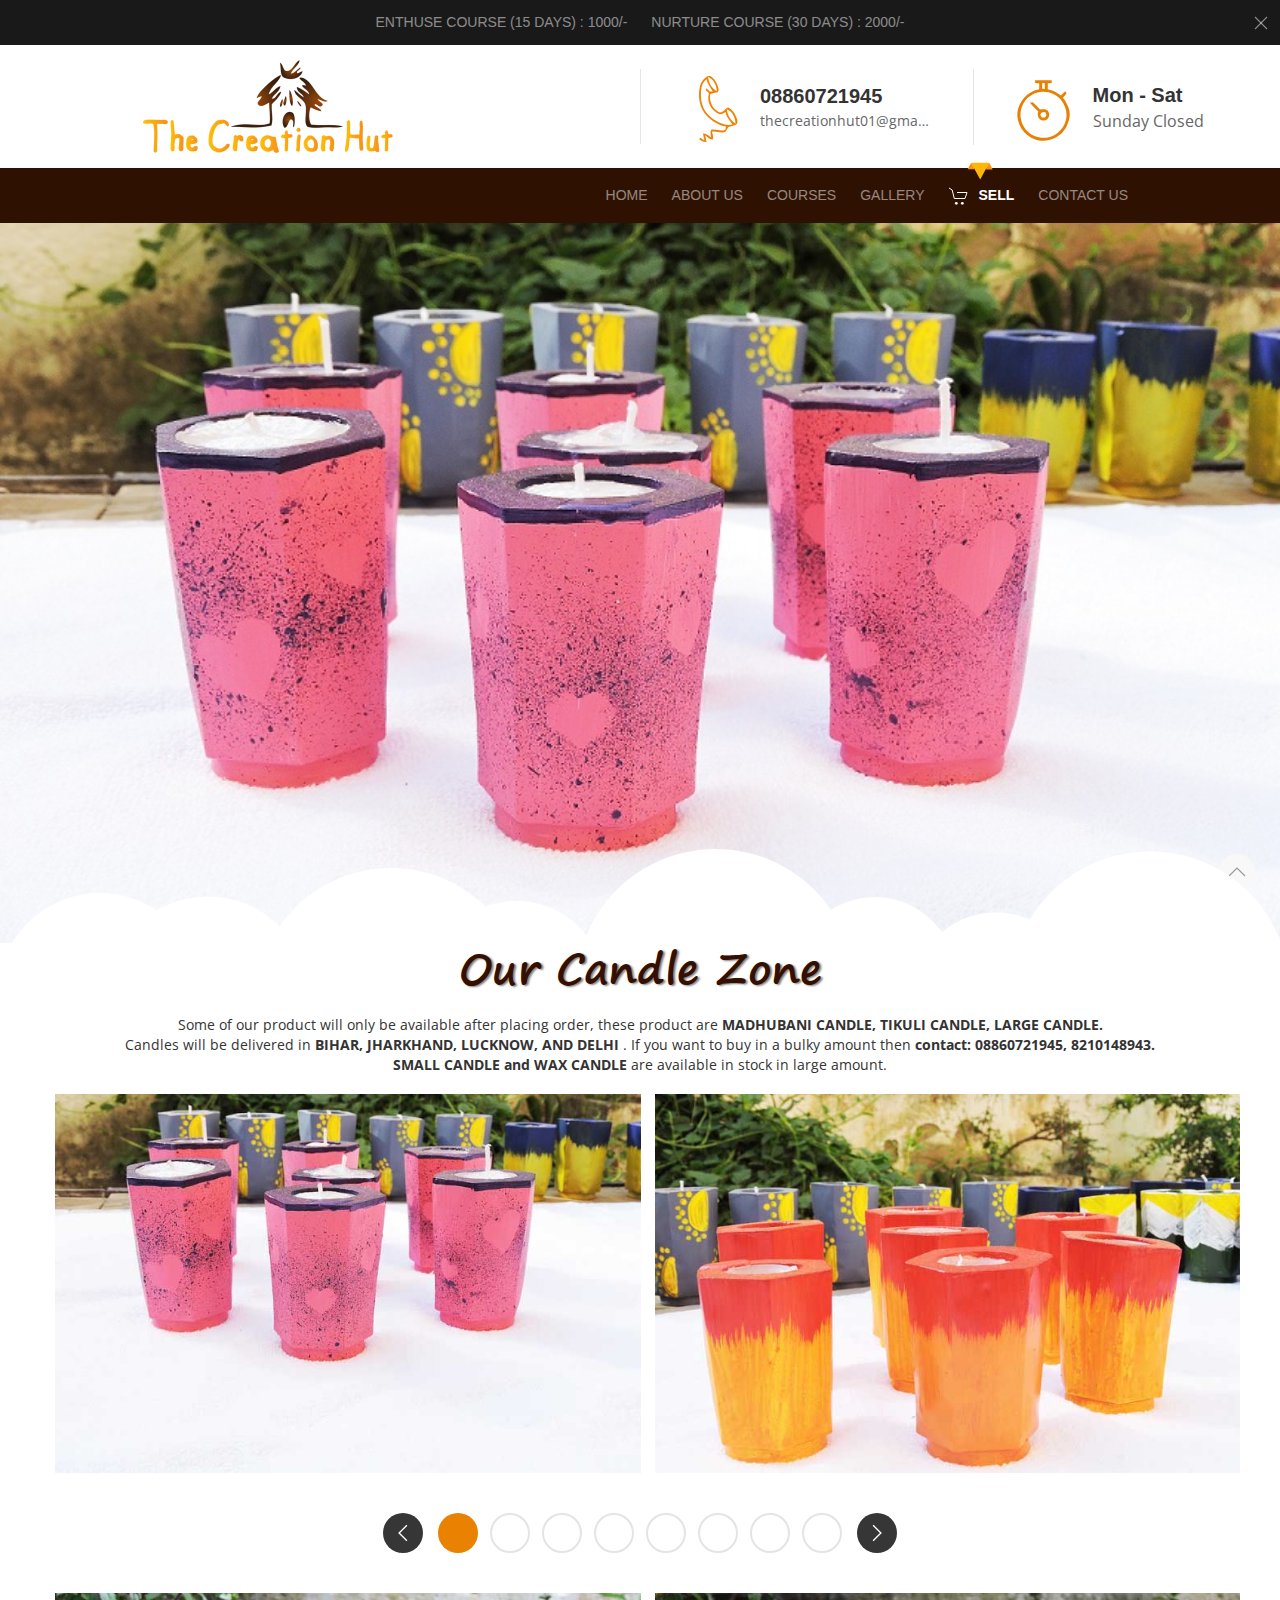
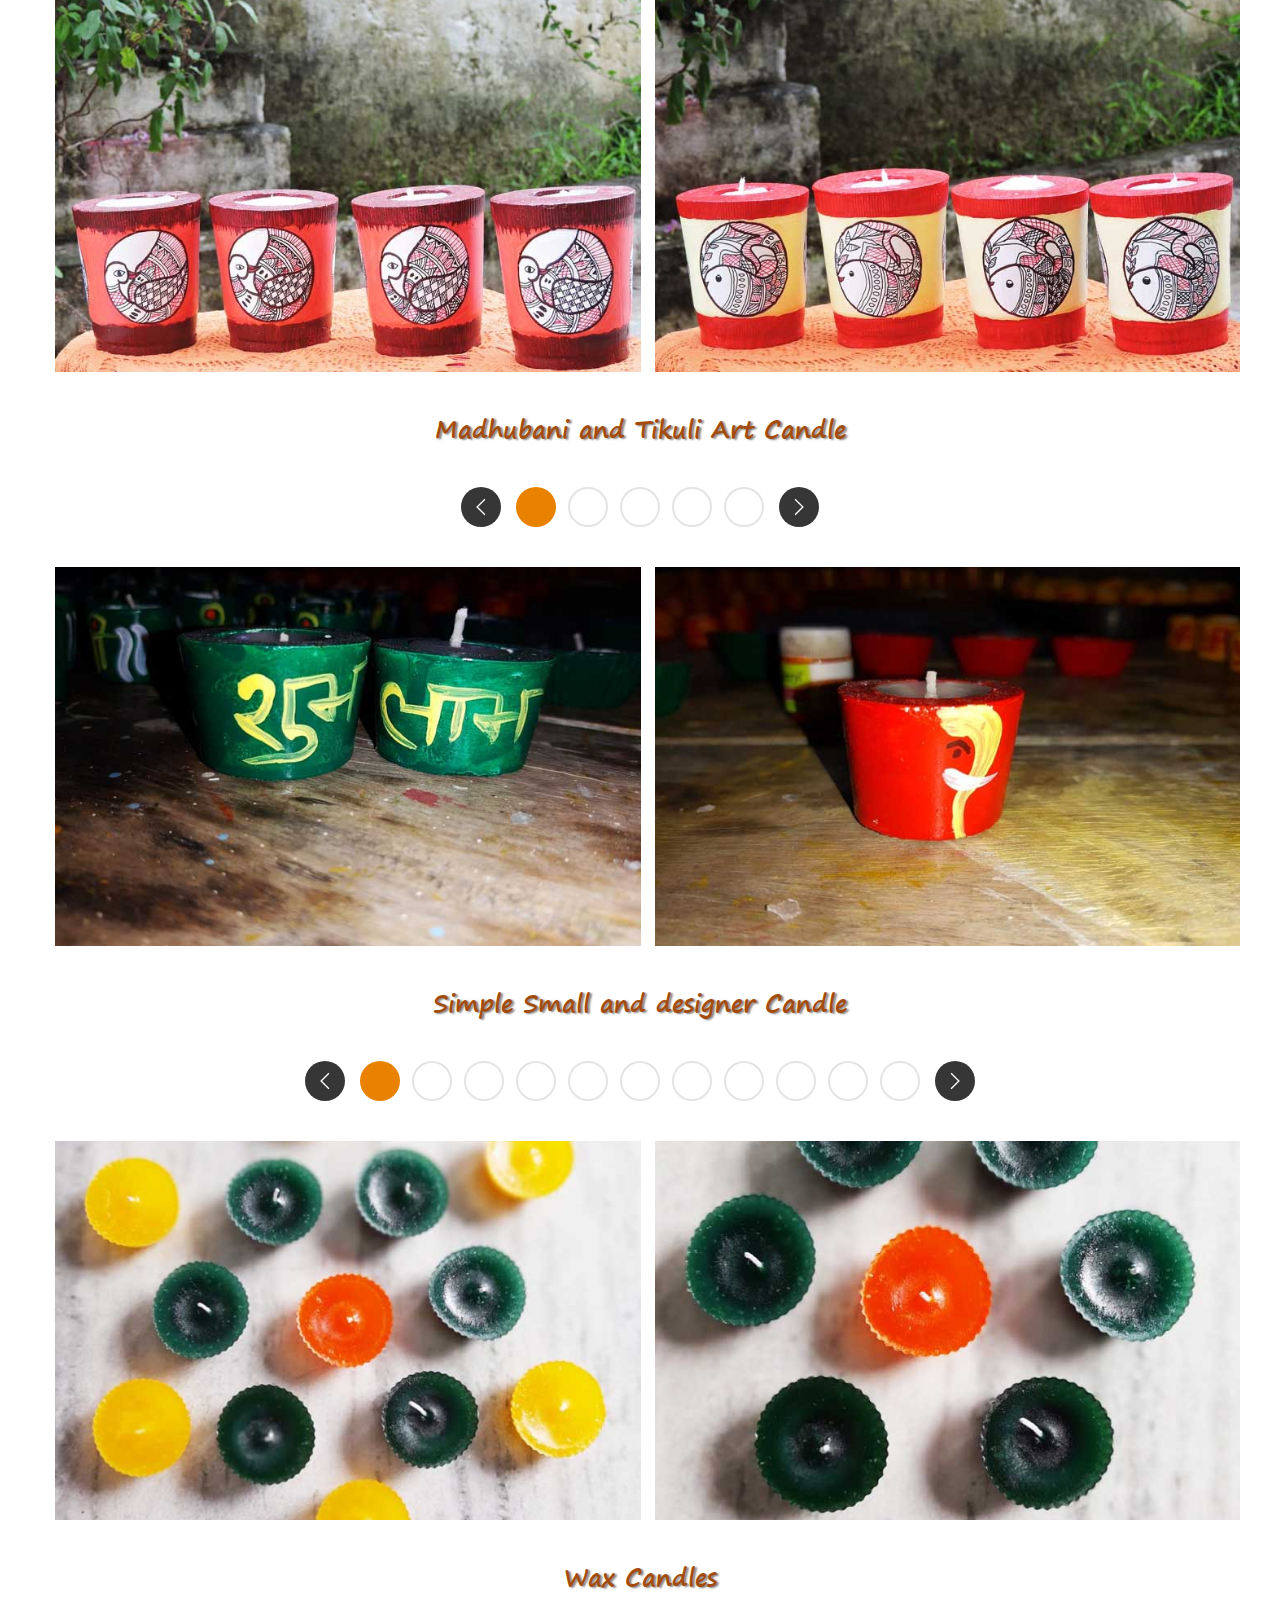
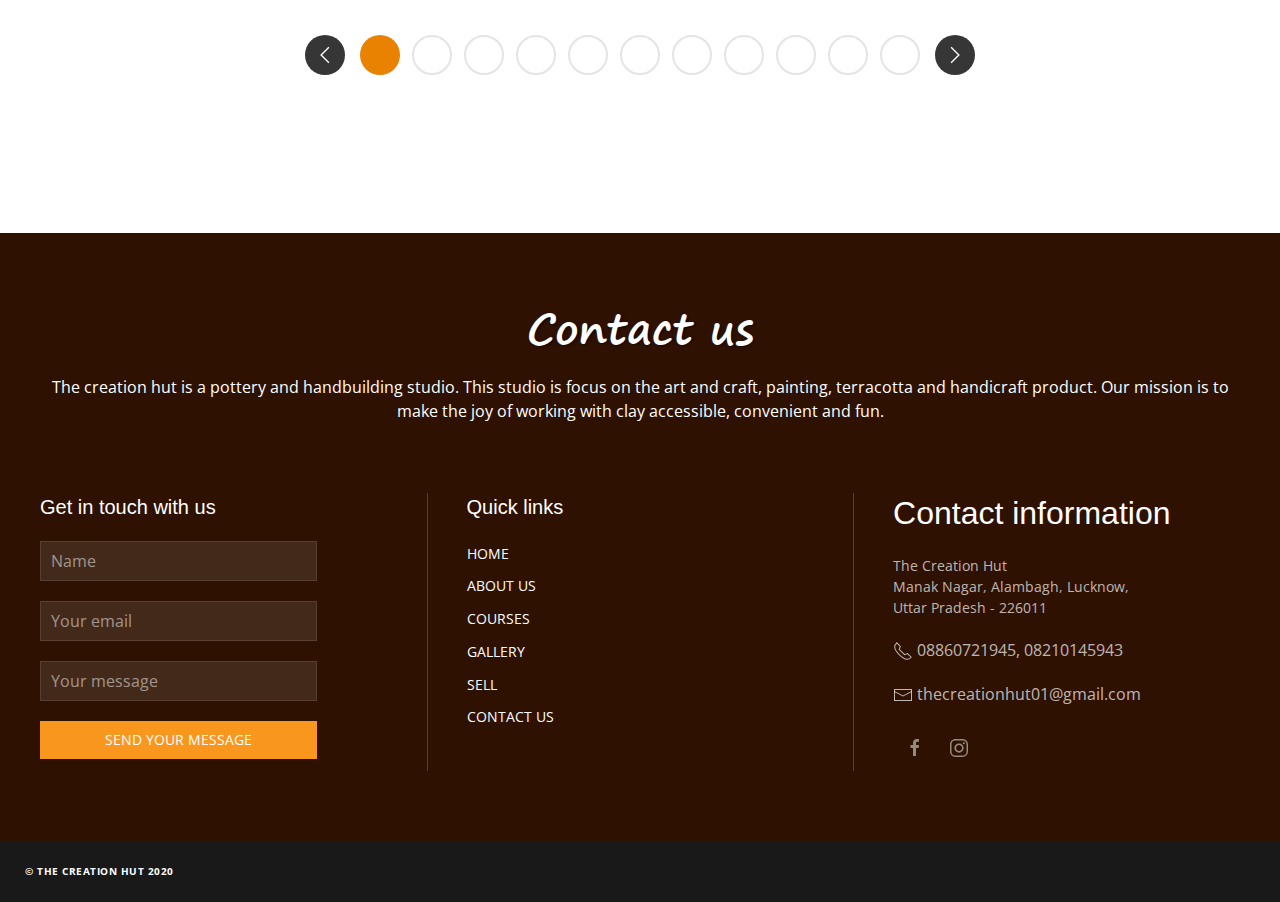
<file: sell.html>
<!DOCTYPE html><html lang=en><title>Sell - The Creation Hut</title><meta charset=utf-8><meta content="width=device-width,initial-scale=1"name=viewport><script src=./js/file-load.js></script><script>Files.load()</script><body><script>component.add.top_navbar(),component.add.get_in_touch(),component.add.default_navbar(),component.add.mobile_navbar(),component.add.active_page("sell"),component.add.frontSection("./assets/front-image/tch-f04.jpg")</script><div class="uk-padding-remove-top uk-section"><div class="uk-text-center uk-container uk-container-medium"><h1><span class="segoe-font tch-color">Our Candle Zone</span></h1><p class="uk-text-emphasis uk-text-meta">Some of our product will only be available after placing order, these product are <span class="uk-text-bold uk-text-uppercase">madhubani candle, tikuli candle, large candle.</span><br>Candles will be delivered in <span class="uk-text-bold uk-text-uppercase">Bihar, Jharkhand, Lucknow, and Delhi </span>. If you want to buy in a bulky amount then <span class=uk-text-bold>contact: 08860721945, 8210148943.</span><br><span class=uk-text-bold>SMALL CANDLE and WAX CANDLE </span>are available in stock in large amount.<div uk-slider=""><div class=uk-position-relative><div class=uk-slider-cover><div uk-lightbox="animation: slide"><div class=uk-cover-container><ul class="uk-child-width-1-2@m uk-child-width-1-2@s uk-grid-small uk-height-match uk-slider-items"><li><a class=uk-inline data-caption="Modern Candle"href=./assets/sell/modern-candle/tch-s-mc-01.jpg><img alt=""class=uk-background-contain src=./assets/sell/modern-candle/tch-s-mc-01.jpg uk-cover=""><canvas height=700 width=1080></canvas></a><li><a class=uk-inline data-caption="Modern Candle"href=./assets/sell/modern-candle/tch-s-mc-02.jpg><img alt=""class=uk-background-contain src=./assets/sell/modern-candle/tch-s-mc-02.jpg uk-cover=""><canvas height=700 width=1080></canvas></a><li><a class=uk-inline data-caption="Modern Candle"href=./assets/sell/modern-candle/tch-s-mc-03.jpg><img alt=""class=uk-background-contain src=./assets/sell/modern-candle/tch-s-mc-03.jpg uk-cover=""><canvas height=700 width=1080></canvas></a><li><a class=uk-inline data-caption="Modern Candle"href=./assets/sell/modern-candle/tch-s-mc-04.jpg><img alt=""class=uk-background-contain src=./assets/sell/modern-candle/tch-s-mc-04.jpg uk-cover=""><canvas height=700 width=1080></canvas></a><li><a class=uk-inline data-caption="Modern Candle"href=./assets/sell/modern-candle/tch-s-mc-05.jpg><img alt=""class=uk-background-contain src=./assets/sell/modern-candle/tch-s-mc-05.jpg uk-cover=""><canvas height=700 width=1080></canvas></a><li><a class=uk-inline data-caption="Modern Candle"href=./assets/sell/modern-candle/tch-s-mc-06.jpg><img alt=""class=uk-background-contain src=./assets/sell/modern-candle/tch-s-mc-06.jpg uk-cover=""><canvas height=600 width=1080></canvas></a><li><a class=uk-inline data-caption="Modern Candle"href=./assets/sell/modern-candle/tch-s-mc-07.jpg><img alt=""class=uk-background-contain src=./assets/sell/modern-candle/tch-s-mc-07.jpg uk-cover=""><canvas height=700 width=1080></canvas></a><li><a class=uk-inline data-caption="Modern Candle"href=./assets/sell/modern-candle/tch-s-mc-08.jpg><img alt=""class=uk-background-contain src=./assets/sell/modern-candle/tch-s-mc-08.jpg uk-cover=""><canvas height=700 width=1080></canvas></a></ul></div></div></div></div><div class="uk-margin uk-flex uk-flex-center uk-flex-middle"><button class="uk-button tch-slide-previous uk-text-bold"href=# uk-slider-item=previous><span uk-icon=icon:chevron-left;ratio:1.3></span></button><ul class="uk-margin uk-dotnav uk-slider-nav uk-visible@s"></ul><button class="uk-button tch-slide-next"href=# uk-slider-item=next><span uk-icon=icon:chevron-right;ratio:1.3></span></button></div></div><div uk-slider=""><div class=uk-position-relative><div class=uk-slider-cover><div uk-lightbox="animation: slide"><div class=uk-cover-container><ul class="uk-child-width-1-2@m uk-child-width-1-2@s uk-grid-small uk-height-match uk-slider-items"><li><a class=uk-inline data-caption="Madhubani and Tikuli Art Candle"href=./assets/sell/madhubani-candle/tch-s-mdc-01.jpg><img alt=""class=uk-background-contain src=./assets/sell/madhubani-candle/tch-s-mdc-01.jpg uk-cover=""><canvas height=700 width=1080></canvas></a><li><a class=uk-inline data-caption="Madhubani and Tikuli Art Candle"href=./assets/sell/madhubani-candle/tch-s-mdc-02.jpg><img alt=""class=uk-background-contain src=./assets/sell/madhubani-candle/tch-s-mdc-02.jpg uk-cover=""><canvas height=700 width=1080></canvas></a><li><a class=uk-inline data-caption="Madhubani and Tikuli Art Candle"href=./assets/sell/madhubani-candle/tch-s-mdc-03.jpg><img alt=""class=uk-background-contain src=./assets/sell/madhubani-candle/tch-s-mdc-03.jpg uk-cover=""><canvas height=700 width=1080></canvas></a><li><a class=uk-inline data-caption="Madhubani and Tikuli Art Candle"href=./assets/sell/madhubani-candle/tch-s-mdc-04.jpg><img alt=""class=uk-background-contain src=./assets/sell/madhubani-candle/tch-s-mdc-04.jpg uk-cover=""><canvas height=700 width=1080></canvas></a><li><a class=uk-inline data-caption="Madhubani and Tikuli Art Candle"href=./assets/sell/madhubani-candle/tch-s-mdc-05.jpg><img alt=""class=uk-background-contain src=./assets/sell/madhubani-candle/tch-s-mdc-05.jpg uk-cover=""><canvas height=700 width=1080></canvas></a></ul></div></div></div></div><h3 class=uk-text-center><span class="segoe-font b-color">Madhubani and Tikuli Art Candle</span></h3><div class="uk-margin uk-flex uk-flex-center uk-flex-middle"><button class="uk-button tch-slide-previous uk-text-bold"href=# uk-slider-item=previous><span uk-icon=icon:chevron-left;ratio:1.3></span></button><ul class="uk-margin uk-dotnav uk-slider-nav uk-visible@s"></ul><button class="uk-button tch-slide-next"href=# uk-slider-item=next><span uk-icon=icon:chevron-right;ratio:1.3></span></button></div></div><div uk-slider=""><div class=uk-position-relative><div class=uk-slider-cover><div uk-lightbox="animation: slide"><div class=uk-cover-container><ul class="uk-child-width-1-2@m uk-child-width-1-2@s uk-grid-small uk-height-match uk-slider-items"><li><a class=uk-inline data-caption="Designer Candle"href=./assets/sell/small-candle/tch-s-smc-01.jpg><img alt=""class=uk-background-contain src=./assets/sell/small-candle/tch-s-smc-01.jpg uk-cover=""><canvas height=700 width=1080></canvas></a><li><a class=uk-inline data-caption="Designer Candle"href=./assets/sell/small-candle/tch-s-smc-02.jpg><img alt=""class=uk-background-contain src=./assets/sell/small-candle/tch-s-smc-02.jpg uk-cover=""><canvas height=700 width=1080></canvas></a><li><a class=uk-inline data-caption="Designer Candle"href=./assets/sell/small-candle/tch-s-smc-03.jpg><img alt=""class=uk-background-contain src=./assets/sell/small-candle/tch-s-smc-03.jpg uk-cover=""><canvas height=700 width=1080></canvas></a><li><a class=uk-inline data-caption="Designer Candle"href=./assets/sell/small-candle/tch-s-smc-04.jpg><img alt=""class=uk-background-contain src=./assets/sell/small-candle/tch-s-smc-04.jpg uk-cover=""><canvas height=700 width=1080></canvas></a><li><a class=uk-inline data-caption="Designer Candle"href=./assets/sell/small-candle/tch-s-smc-05.jpg><img alt=""class=uk-background-contain src=./assets/sell/small-candle/tch-s-smc-05.jpg uk-cover=""><canvas height=700 width=1080></canvas></a><li><a class=uk-inline data-caption="Designer Candle"href=./assets/sell/small-candle/tch-s-smc-06.jpg><img alt=""class=uk-background-contain src=./assets/sell/small-candle/tch-s-smc-06.jpg uk-cover=""><canvas height=700 width=1080></canvas></a><li><a class=uk-inline data-caption="Designer Candle"href=./assets/sell/small-candle/tch-s-smc-07.jpg><img alt=""class=uk-background-contain src=./assets/sell/small-candle/tch-s-smc-07.jpg uk-cover=""><canvas height=700 width=1080></canvas></a><li><a class=uk-inline data-caption="Designer Candle"href=./assets/sell/small-candle/tch-s-smc-07.jpg><img alt=""class=uk-background-contain src=./assets/sell/small-candle/tch-s-smc-07.jpg uk-cover=""><canvas height=700 width=1080></canvas></a><li><a class=uk-inline data-caption="Designer Candle"href=./assets/sell/small-candle/tch-s-smc-08.jpg><img alt=""class=uk-background-contain src=./assets/sell/small-candle/tch-s-smc-08.jpg uk-cover=""><canvas height=700 width=1080></canvas></a><li><a class=uk-inline data-caption="Designer Candle"href=./assets/sell/small-candle/tch-s-smc-09.jpg><img alt=""class=uk-background-contain src=./assets/sell/small-candle/tch-s-smc-09.jpg uk-cover=""><canvas height=700 width=1080></canvas></a><li><a class=uk-inline data-caption="Designer Candle"href=./assets/sell/small-candle/tch-s-smc-10.jpg><img alt=""class=uk-background-contain src=./assets/sell/small-candle/tch-s-smc-10.jpg uk-cover=""><canvas height=700 width=1080></canvas></a></ul></div></div></div></div><h3 class=uk-text-center><span class="segoe-font b-color">Simple Small and designer Candle</span></h3><div class="uk-margin uk-flex uk-flex-center uk-flex-middle"><button class="uk-button tch-slide-previous uk-text-bold"href=# uk-slider-item=previous><span uk-icon=icon:chevron-left;ratio:1.3></span></button><ul class="uk-margin uk-dotnav uk-slider-nav uk-visible@s"></ul><button class="uk-button tch-slide-next"href=# uk-slider-item=next><span uk-icon=icon:chevron-right;ratio:1.3></span></button></div></div><div uk-slider=""><div class=uk-position-relative><div class=uk-slider-cover><div uk-lightbox="animation: slide"><div class=uk-cover-container><ul class="uk-child-width-1-2@m uk-child-width-1-2@s uk-grid-small uk-height-match uk-slider-items"><li><a class=uk-inline data-caption="Wax Candle"href=./assets/sell/wax-candle/tch-s-wc-01.jpg><img alt=""class=uk-background-contain src=./assets/sell/wax-candle/tch-s-wc-01.jpg uk-cover=""><canvas height=700 width=1080></canvas></a><li><a class=uk-inline data-caption="Wax Candle"href=./assets/sell/wax-candle/tch-s-wc-02.jpg><img alt=""class=uk-background-contain src=./assets/sell/wax-candle/tch-s-wc-02.jpg uk-cover=""><canvas height=700 width=1080></canvas></a><li><a class=uk-inline data-caption="Wax Candle"href=./assets/sell/wax-candle/tch-s-wc-03.jpg><img alt=""class=uk-background-contain src=./assets/sell/wax-candle/tch-s-wc-03.jpg uk-cover=""><canvas height=700 width=1080></canvas></a><li><a class=uk-inline data-caption="Wax Candle"href=./assets/sell/wax-candle/tch-s-wc-04.jpg><img alt=""class=uk-background-contain src=./assets/sell/wax-candle/tch-s-wc-04.jpg uk-cover=""><canvas height=700 width=1080></canvas></a><li><a class=uk-inline data-caption="Wax Candle"href=./assets/sell/wax-candle/tch-s-wc-05.jpg><img alt=""class=uk-background-contain src=./assets/sell/wax-candle/tch-s-wc-05.jpg uk-cover=""><canvas height=700 width=1080></canvas></a><li><a class=uk-inline data-caption="Wax Candle"href=./assets/sell/wax-candle/tch-s-wc-06.jpg><img alt=""class=uk-background-contain src=./assets/sell/wax-candle/tch-s-wc-06.jpg uk-cover=""><canvas height=700 width=1080></canvas></a><li><a class=uk-inline data-caption="Wax Candle"href=./assets/sell/wax-candle/tch-s-wc-07.jpg><img alt=""class=uk-background-contain src=./assets/sell/wax-candle/tch-s-wc-07.jpg uk-cover=""><canvas height=700 width=1080></canvas></a><li><a class=uk-inline data-caption="Wax Candle"href=./assets/sell/wax-candle/tch-s-wc-07.jpg><img alt=""class=uk-background-contain src=./assets/sell/wax-candle/tch-s-wc-07.jpg uk-cover=""><canvas height=700 width=1080></canvas></a><li><a class=uk-inline data-caption="Wax Candle"href=./assets/sell/wax-candle/tch-s-wc-08.jpg><img alt=""class=uk-background-contain src=./assets/sell/wax-candle/tch-s-wc-08.jpg uk-cover=""><canvas height=700 width=1080></canvas></a><li><a class=uk-inline data-caption="Wax Candle"href=./assets/sell/wax-candle/tch-s-wc-09.jpg><img alt=""class=uk-background-contain src=./assets/sell/wax-candle/tch-s-wc-09.jpg uk-cover=""><canvas height=700 width=1080></canvas></a><li><a class=uk-inline data-caption="Wax Candle"href=./assets/sell/wax-candle/tch-s-wc-10.jpg><img alt=""class=uk-background-contain src=./assets/sell/wax-candle/tch-s-wc-10.jpg uk-cover=""><canvas height=700 width=1080></canvas></a></ul></div></div></div></div><h3 class=uk-text-center><span class="segoe-font b-color">Wax Candles</span></h3><div class="uk-margin uk-flex uk-flex-center uk-flex-middle"><button class="uk-button tch-slide-previous uk-text-bold"href=# uk-slider-item=previous><span uk-icon=icon:chevron-left;ratio:1.3></span></button><ul class="uk-margin uk-dotnav uk-slider-nav uk-visible@s"></ul><button class="uk-button tch-slide-next"href=# uk-slider-item=next><span uk-icon=icon:chevron-right;ratio:1.3></span></button></div></div><br><br></div></div><script>component.add.footer()</script>
</file>
